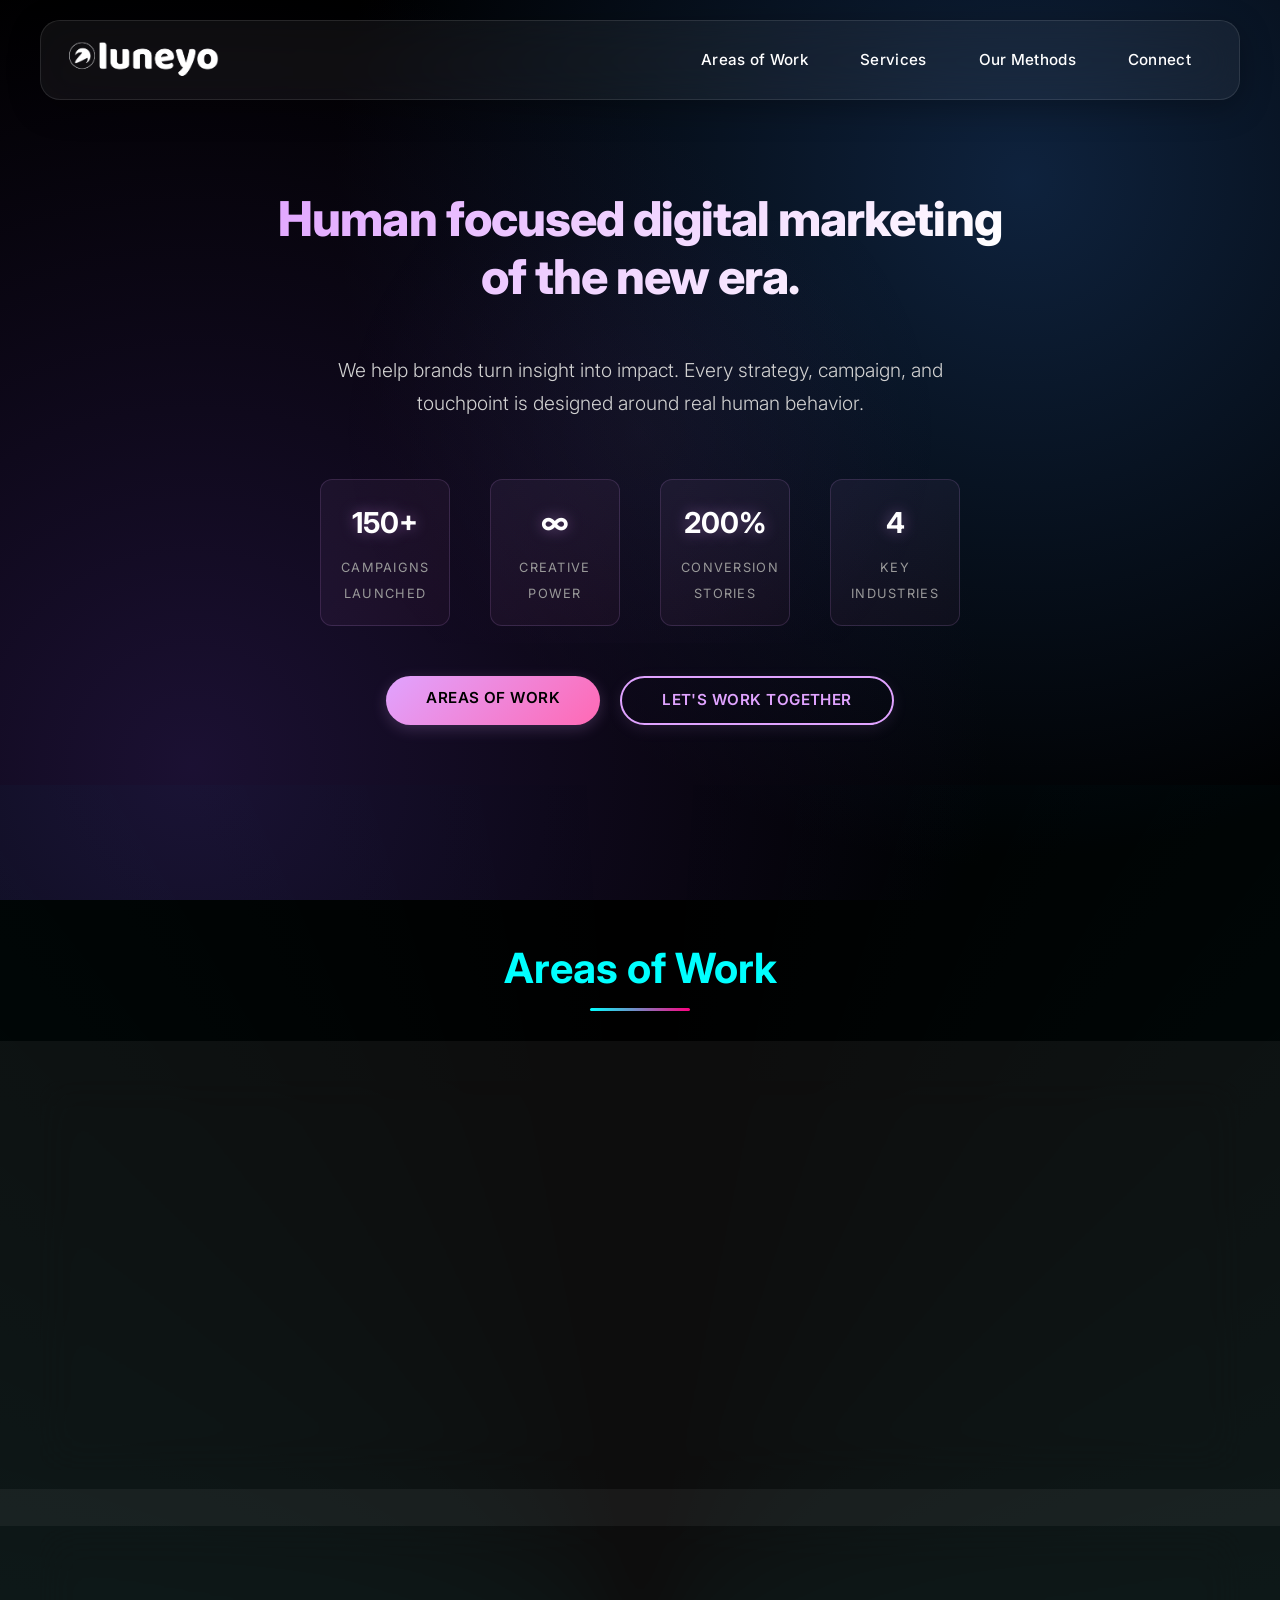
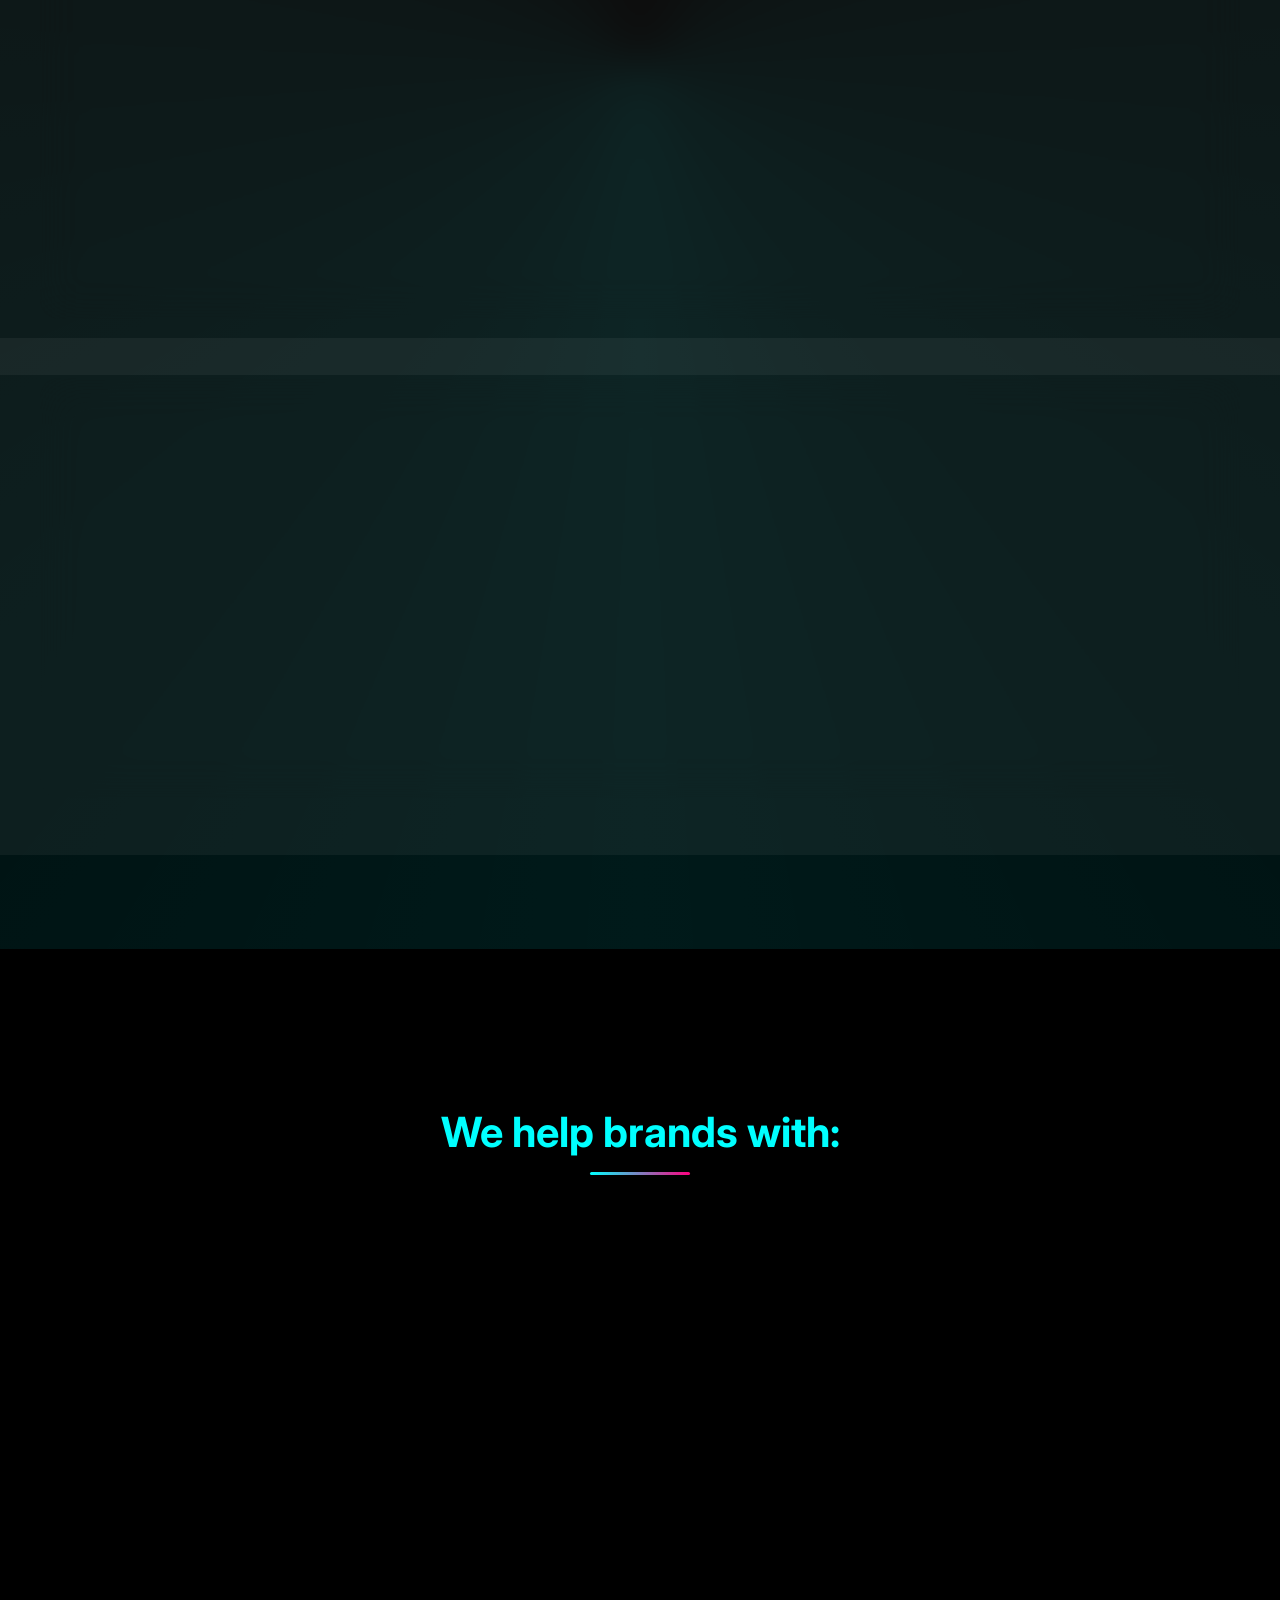
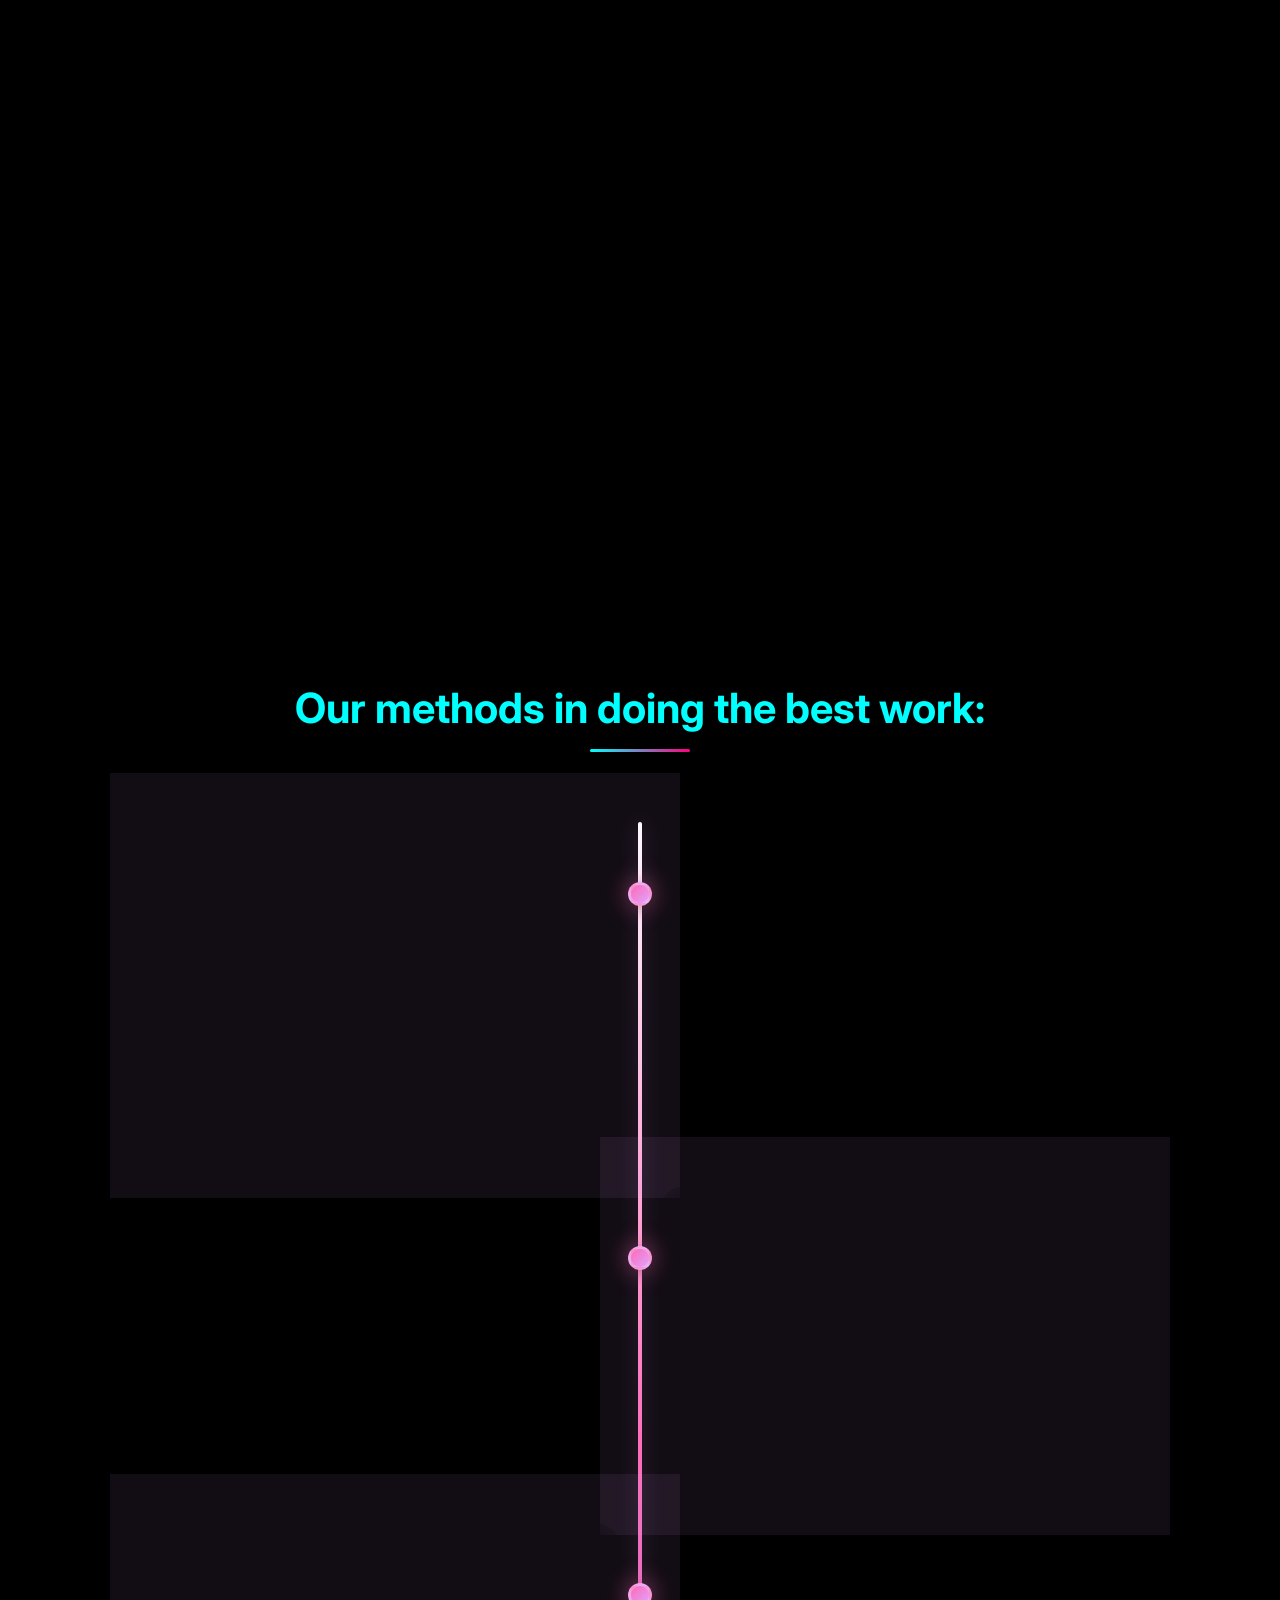
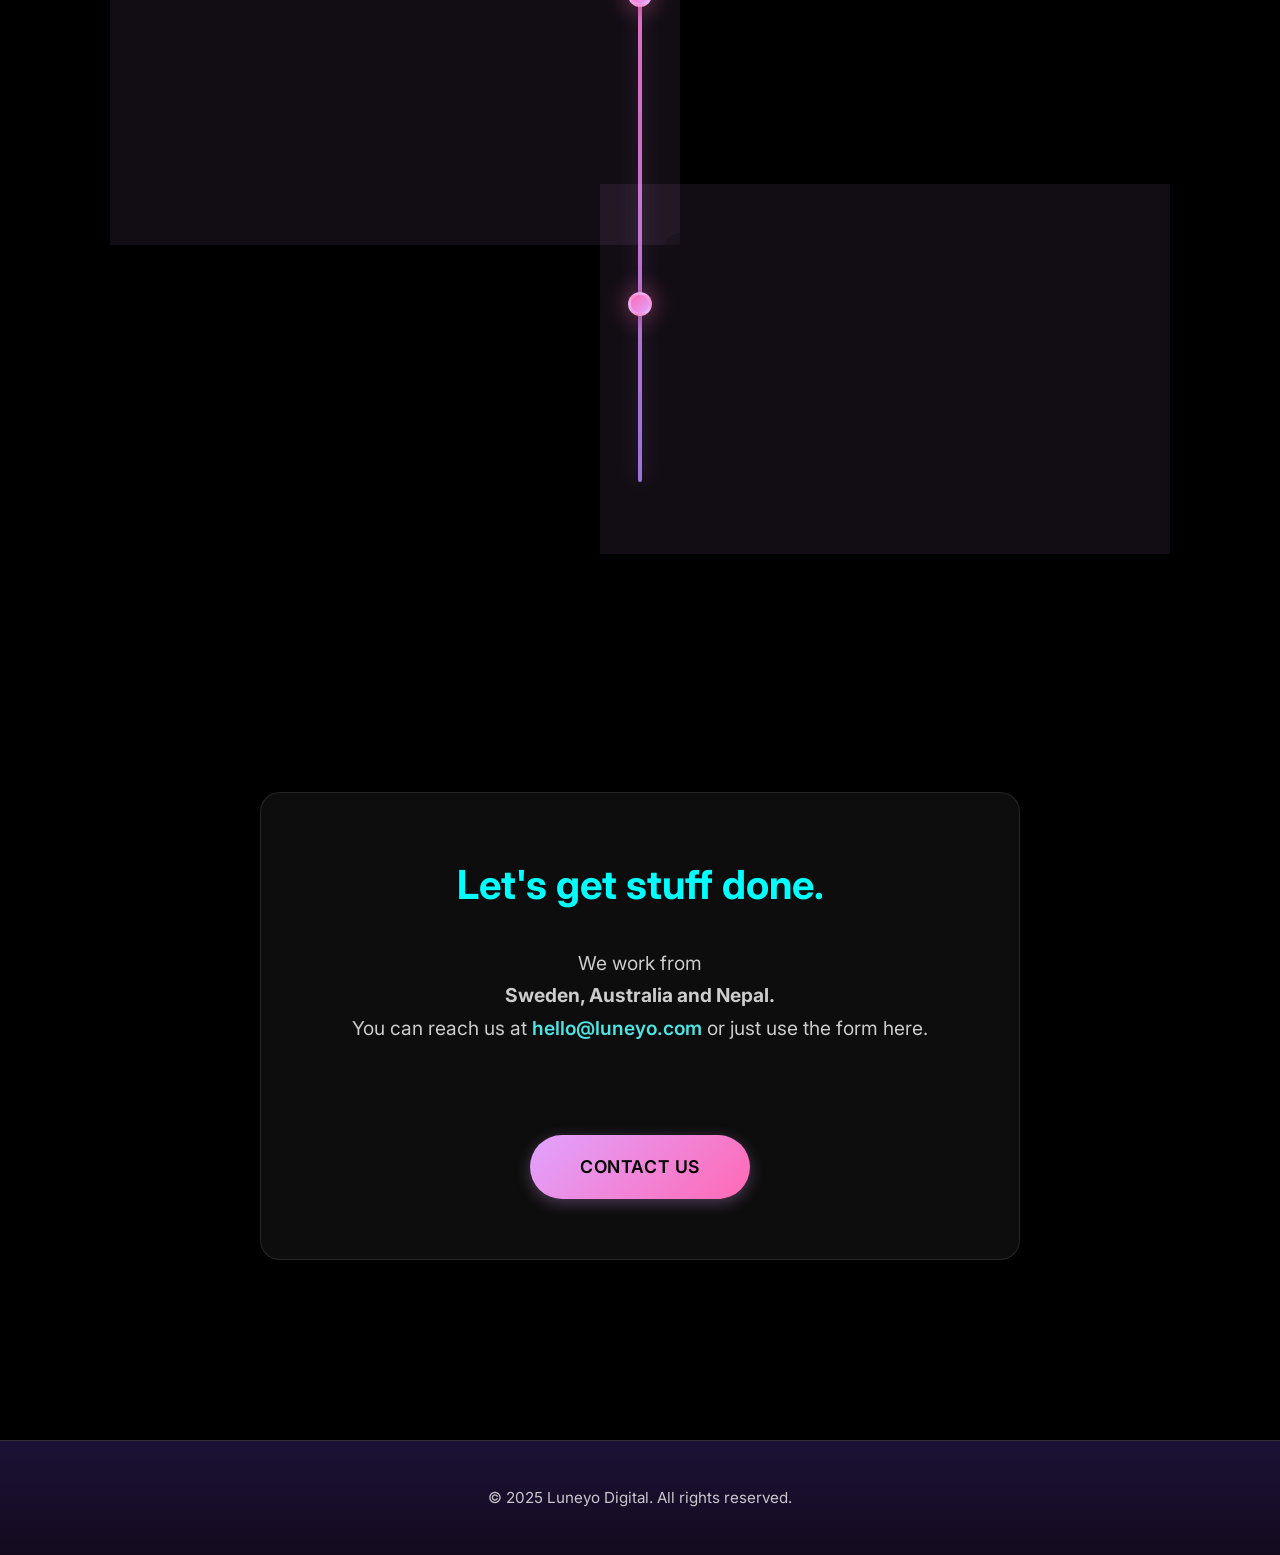
<file: index.html>
<!DOCTYPE html>
<html lang="en">

<head>
    <script src="https://cdn-eu.pagesense.io/js/20113417023/0bddbcc0d3ef45f1918f0676f7767a69.js"></script>
    <script src="https://analytics.ahrefs.com/analytics.js" data-key="dhEPQlq4FCHGQb/REYWMAQ" async></script>
    <meta charset="UTF-8">
    <meta name="viewport" content="width=device-width, initial-scale=1.0">
    <title>Luneyo Digital</title>
    <link rel="icon" type="image/png" href="images/luneyo-logomark.png">
    <link rel="preconnect" href="https://fonts.googleapis.com">
    <link rel="preconnect" href="https://fonts.gstatic.com" crossorigin>
    <link href="https://fonts.googleapis.com/css2?family=Inter:wght@300;400;500;600;700;800&display=swap"
        rel="stylesheet">
    <link href="luneyo-css.css" rel="stylesheet">
    <link href="hubspot-form-styles.css" rel="stylesheet">
    <link href="contact-single-container.css" rel="stylesheet">
    <!--

    <style>
       
    </style>
</head>
<body>
    <!-- Epic Neural Background -->
    <div class="neural-background"></div>


    <!-- Header -->
    <header class="glass">
        <nav>
            <a href="#home" class="logo">
                <img src="images/Luneyowhite-logo.png" alt="Luneyo Logo" class="logo-icon">
            </a>
            <ul class="nav-links">
                <li><a href="#features">Areas of Work</a></li>
                <li><a href="#showcase">Services</a></li>
                <li><a href="#timeline">Our Methods</a></li>
                <li><a href="#contact">Connect</a></li>
            </ul>
            </ul>
            <div class="mobile-menu-toggle">
                <div class="hamburger-line"></div>
                <div class="hamburger-line"></div>
                <div class="hamburger-line"></div>
            </div>
        </nav>
        <div class="mobile-nav">
            <a href="#features">Neural</a>
            <a href="#showcase">Matrix</a>
            <a href="#timeline">Evolution</a>
            <a href="#contact">Connect</a>
            <a href="https://example.com" target="_blank" class="external-link">External</a>
        </div>
    </header>

    <!-- Section 1: Hero -->
    <section class="hero" id="home">
        <div class="hero-content">
            <h1>Human focused digital marketing of the new era.</h1>

            <div class="hero-description">
                <p>
                    We help brands turn insight into impact. Every strategy, campaign, and touchpoint is designed around
                    real human behavior.</p>
            </div>

            <div class="hero-stats">
                <div class="hero-stat">
                    <span class="hero-stat-number">150+</span>
                    <span class="hero-stat-label">Campaigns Launched</span>
                </div>
                <div class="hero-stat">
                    <span class="hero-stat-number">∞</span>
                    <span class="hero-stat-label">Creative Power</span>
                </div>
                <div class="hero-stat">
                    <span class="hero-stat-number">200%</span>
                    <span class="hero-stat-label">Conversion Stories</span>
                </div>
                <div class="hero-stat">
                    <span class="hero-stat-number">4</span>
                    <span class="hero-stat-label">Key Industries</span>
                </div>
            </div>

            <div class="cta-buttons">
                <a href="#features" class="cta-button">Areas of Work</a>
                <a href="https://2fnmp5.share-eu1.hsforms.com/2To0TWRwDQC2SPU68HF0xGQ" target="_blank"
                    class="cta-button secondary">Let's Work Together</a>
            </div>
        </div>
    </section>

    <!-- Section 2: Diagonal Features -->
    <section class="features" id="features">
        <div class="features-container">
            <h2 class="section-title">Areas of Work</h2>
            <div class="diagonal-grid">
                <div class="feature-row">
                    <div class="feature-content glass">
                        <div class="feature-icon">🥽 · ⚡</div>
                        <h3>SaaS / Technology</h3>
                        <p>We help tech companies clarify their value, craft compelling messaging, and turn complex
                            products into experiences users love.</p>
                        <br>
                        ░ Storytelling & Brand Strategy
                        ░ User Centric Brand Positioning
                        ░ Multi-Channel Digital Marketing</p>
                    </div>
                </div>

                <div class="feature-row">
                    <div class="feature-content glass">
                        <div class="feature-icon">🎓 · 🧠</div>
                        <h3>Education</h3>
                        <p>We design strategies that engage learners, amplify educational offerings, and make
                            institutions stand out in a crowded landscape.</p>
                        <br>
                        ░ Admissions & Outreach Campaigns
                        ░ Institutional Branding
                        ░ Learner Engagement Content Creation</p>
                    </div>
                </div>

                <div class="feature-row">
                    <div class="feature-content glass">
                        <div class="feature-icon">❤️ · 🌿</div>
                        <h3>Health & Hospitality</h3>
                        <p>We create human-centered campaigns that build trust, communicate clearly, and inspire
                            healthier choices in the communities you serve.</p>
                        <br>
                        ░ CX Optimization
                        ░ Campaign Design
                        ░ Human-Centered Communication</p>
                    </div>
                </div>
            </div>
        </div>
    </section>

    <!-- Section 3: Hexagonal Showcase -->
    <section class="showcase" id="showcase">
        <h2 class="section-title">We help brands with:</h2>
        <div class="hexagon-container">
            <div class="hexagon">
                <div class="hexagon-inner glass">
                    <div class="hexagon-icon">∞</div>
                    <h4>Digital Ecosystem Design</h4>
                    <p>Bring your purpose all-together.</p>
                </div>
            </div>
            <div class="hexagon">
                <div class="hexagon-inner glass">
                    <div class="hexagon-icon">⊹</div>
                    <h4>Brand Strategy & Positioning</h4>
                    <p>Craft a story and have it convert.</p>
                </div>
            </div>
            <div class="hexagon">
                <div class="hexagon-inner glass">
                    <div class="hexagon-icon">✹</div>
                    <h4>Storytelling & Content Systems</h4>
                    <p>Bring magic into branding.</p>
                </div>
            </div>
            <div class="hexagon">
                <div class="hexagon-inner glass">
                    <div class="hexagon-icon">⟠</div>
                    <h4>Performance Marketing Strategy</h4>
                    <p>When it's go time, it's go time.</p>
                </div>
            </div>
            <div class="hexagon">
                <div class="hexagon-inner glass">
                    <div class="hexagon-icon">◎</div>
                    <h4>Customer Experience Optimization</h4>
                    <p>At the centre of it all.</p>
                </div>
            </div>
            <div class="hexagon">
                <div class="hexagon-inner glass">
                    <div class="hexagon-icon">⟢</div>
                    <h4>Growth Programs</h4>
                    <p>Scalability is the future.</p>
                </div>
            </div>
        </div>
    </section>

    <!-- Section 4: Timeline -->
    <section class="timeline" id="timeline">
        <h2 class="section-title">Our methods in doing the best work:</h2>
        <div class="timeline-container">
            <div class="timeline-line"></div>

            <div class="timeline-item">
                <div class="timeline-content glass">
                    <div class="timeline-year">Listen first</div>

                    <p>Before diving into work, it's important to understand where you are. You know your business
                        better than anyone else. We believe the best first-day at work is when you don't speak at all.
                    </p>
                </div>
                <div class="timeline-dot"></div>
            </div>

            <div class="timeline-item">
                <div class="timeline-content glass">
                    <div class="timeline-year">Think in systems</div>
                    <p>Ideas are easy. What’s hard is making them talk to each other. We zoom out first, connect dots
                        between brand, behavior, and business, before drawing a single line of design or code.</p>
                </div>
                <div class="timeline-dot"></div>
            </div>

            <div class="timeline-item">
                <div class="timeline-content glass">
                    <div class="timeline-year">The quantum leap</div>
                    <p>We choose violent effort. That's where progress happens. Every word, pixel, and automation earns
                        its keep, or it doesn’t make the cut.</p>
                </div>
                <div class="timeline-dot"></div>
            </div>

            <div class="timeline-item">
                <div class="timeline-content glass">
                    <div class="timeline-year">Look back, refine, repeat</div>
                    <p>Great results are never the end. We listen to what the data and people say once the work is
                        thriving, and make it better.</p>
                </div>
                <div class="timeline-dot"></div>
            </div>
        </div>
    </section>

    <!-- Contact -->
    <section class="contact" id="contact">
        <div class="contact-container-single">
            <div class="contact-unified glass">
                <!-- Contact Header Text -->
                <div class="contact-header">
                    <h3>Let's get stuff done.</h3>
                    <p>
                        We work from <br><b>Sweden, Australia and Nepal.</b><br>
                        You can reach us at
                        <b><a href="mailto:hello@luneyo.com"
                                style="color:#4ee5e5;text-decoration:none;font-weight:600;">hello@luneyo.com</a></b>
                        or just use the form here.
                    </p>
                </div>

                <!-- Contact Button -->
                <a href="https://2fnmp5.share-eu1.hsforms.com/2cpzuT6BkThOXVbXQS2EhPw" target="_blank"
                    class="contact-cta-button">Contact Us</a>
            </div>
        </div>
    </section>

    <!-- Footer -->
    <footer class="clean-footer">
        <p>&copy; 2025 Luneyo Digital. All rights reserved.</p>
    </footer>

    <script src="luneyo-scripts.js"></script>


    <!-- Start of HubSpot Embed Code -->
    <script type="text/javascript" id="hs-script-loader" async defer
        src="//js-eu1.hs-scripts.com/147229097.js"></script>
    <!-- End of HubSpot Embed Code -->
    </body>

</html>
</file>
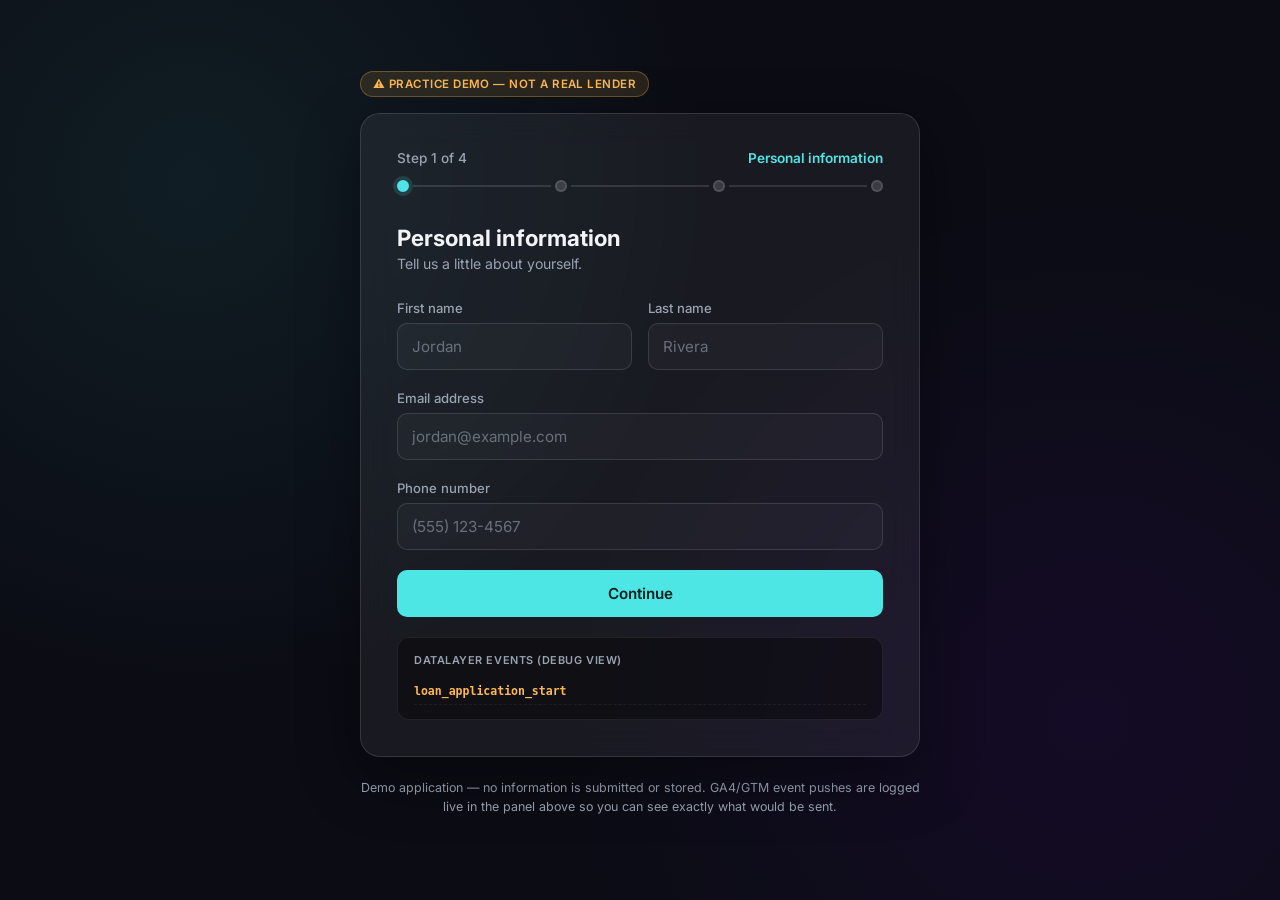
<file: testformforpractice/index.html>
<!DOCTYPE html>
<html lang="en">

<head>
    <meta charset="UTF-8">
    <meta name="viewport" content="width=device-width, initial-scale=1.0">
    <title>Loan Application (Demo) — Luneyo</title>
    <meta name="robots" content="noindex, nofollow">

    <link rel="preconnect" href="https://fonts.googleapis.com">
    <link rel="preconnect" href="https://fonts.gstatic.com" crossorigin>
    <link href="https://fonts.googleapis.com/css2?family=Inter:wght@300;400;500;600;700;800&display=swap"
        rel="stylesheet">

    <!-- GA4 gtag.js — loads Google's tracking library and initializes it with
         our scratch Measurement ID. This is the direct-to-GA4 path; a real
         production site would typically route through GTM instead, but this
         is the fastest way to see a real event land in DebugView. -->
    <script async src="https://www.googletagmanager.com/gtag/js?id=G-V0K3X37CQQ"></script>
    <script>
        window.dataLayer = window.dataLayer || [];
        function gtag() { dataLayer.push(arguments); }
        gtag('js', new Date());
        // debug_mode forces events into GA4's DebugView without needing the
        // Google Analytics Debugger browser extension. Remove this line for
        // any real production implementation — it's practice-only.
        gtag('config', 'G-V0K3X37CQQ', { debug_mode: true });
    </script>

    <style>
        :root {
            --bg: #0b0c14;
            --glass: rgba(255, 255, 255, 0.06);
            --glass-soft: rgba(255, 255, 255, 0.03);
            --border: rgba(255, 255, 255, 0.12);
            --border-soft: rgba(255, 255, 255, 0.08);
            --accent: #4ee5e5;
            --accent-dim: rgba(78, 229, 229, 0.15);
            --text: #f2f4f8;
            --muted: #9aa3b2;
            --error: #ff6b6b;
            --success: #4ee5a0;
        }

        * {
            box-sizing: border-box;
        }

        body {
            margin: 0;
            font-family: 'Inter', sans-serif;
            background: var(--bg);
            background-image:
                radial-gradient(circle at 15% 20%, rgba(78, 229, 229, 0.08), transparent 40%),
                radial-gradient(circle at 85% 80%, rgba(128, 0, 255, 0.08), transparent 40%);
            color: var(--text);
            min-height: 100vh;
            display: flex;
            align-items: center;
            justify-content: center;
            padding: 32px 16px;
        }

        .page {
            width: 100%;
            max-width: 560px;
        }

        .demo-badge {
            display: inline-flex;
            align-items: center;
            gap: 6px;
            font-size: 0.72rem;
            font-weight: 600;
            letter-spacing: 0.04em;
            text-transform: uppercase;
            color: #ffb84e;
            background: rgba(255, 184, 78, 0.12);
            border: 1px solid rgba(255, 184, 78, 0.3);
            padding: 5px 12px;
            border-radius: 20px;
            margin-bottom: 16px;
        }

        .card {
            background: var(--glass);
            border: 1px solid var(--border);
            border-radius: 20px;
            padding: 36px;
            backdrop-filter: blur(16px);
            box-shadow: 0 20px 60px rgba(0, 0, 0, 0.35);
        }

        /* Progress */
        .progress-wrap {
            margin-bottom: 32px;
        }

        .progress-label {
            display: flex;
            justify-content: space-between;
            align-items: baseline;
            margin-bottom: 14px;
        }

        .progress-label span:first-child {
            font-size: 0.85rem;
            color: var(--muted);
            font-weight: 500;
        }

        .progress-label span:last-child {
            font-size: 0.85rem;
            color: var(--accent);
            font-weight: 600;
        }

        .progress-track {
            display: flex;
            align-items: center;
        }

        .progress-dot {
            width: 12px;
            height: 12px;
            border-radius: 50%;
            background: rgba(255, 255, 255, 0.15);
            border: 2px solid var(--border);
            flex-shrink: 0;
            transition: background 0.3s ease, border-color 0.3s ease;
        }

        .progress-dot.active {
            background: var(--accent);
            border-color: var(--accent);
            box-shadow: 0 0 0 4px var(--accent-dim);
        }

        .progress-dot.done {
            background: var(--accent);
            border-color: var(--accent);
        }

        .progress-line {
            flex: 1;
            height: 2px;
            background: var(--border);
            margin: 0 4px;
            position: relative;
        }

        .progress-line-fill {
            position: absolute;
            top: 0;
            left: 0;
            height: 100%;
            background: var(--accent);
            width: 0%;
            transition: width 0.35s ease;
        }

        /* Step header */
        .step-title {
            font-size: 1.4rem;
            font-weight: 700;
            margin: 0 0 4px;
        }

        .step-subtitle {
            color: var(--muted);
            font-size: 0.88rem;
            margin: 0 0 28px;
        }

        /* Fields */
        .field {
            margin-bottom: 20px;
        }

        .field label {
            display: block;
            font-size: 0.82rem;
            font-weight: 500;
            color: var(--muted);
            margin-bottom: 7px;
        }

        .field input,
        .field select {
            width: 100%;
            padding: 13px 14px;
            border-radius: 10px;
            border: 1px solid var(--border);
            background: var(--glass-soft);
            color: var(--text);
            font-family: inherit;
            font-size: 0.95rem;
            transition: border-color 0.15s ease, box-shadow 0.15s ease;
        }

        .field input::placeholder {
            color: rgba(154, 163, 178, 0.6);
        }

        .field input:focus,
        .field select:focus {
            outline: none;
            border-color: var(--accent);
            box-shadow: 0 0 0 3px var(--accent-dim);
        }

        .field.has-error input,
        .field.has-error select {
            border-color: var(--error);
        }

        .field.has-error input:focus,
        .field.has-error select:focus {
            box-shadow: 0 0 0 3px rgba(255, 107, 107, 0.15);
        }

        .error-msg {
            display: none;
            align-items: center;
            gap: 6px;
            color: var(--error);
            font-size: 0.78rem;
            margin-top: 6px;
        }

        .field.has-error .error-msg {
            display: flex;
        }

        .field select {
            appearance: none;
            background-image: url("data:image/svg+xml;utf8,<svg xmlns='http://www.w3.org/2000/svg' width='14' height='14' viewBox='0 0 24 24' fill='none' stroke='%239aa3b2' stroke-width='2'><polyline points='6 9 12 15 18 9'/></svg>");
            background-repeat: no-repeat;
            background-position: right 14px center;
            padding-right: 38px;
        }

        .field select option {
            background: #14151f;
            color: var(--text);
        }

        .row-2 {
            display: grid;
            grid-template-columns: 1fr 1fr;
            gap: 16px;
        }

        @media (max-width: 480px) {
            .row-2 {
                grid-template-columns: 1fr;
            }
        }

        /* Buttons */
        .btn-row {
            display: flex;
            gap: 12px;
            margin-top: 8px;
        }

        button {
            font-family: inherit;
            cursor: pointer;
            border: none;
            border-radius: 10px;
            font-weight: 600;
            font-size: 0.95rem;
            padding: 14px 20px;
        }

        .btn-primary {
            flex: 1;
            background: var(--accent);
            color: #04201f;
            transition: opacity 0.15s ease, transform 0.1s ease;
        }

        .btn-primary:hover {
            opacity: 0.9;
        }

        .btn-primary:active {
            transform: scale(0.99);
        }

        .btn-secondary {
            background: transparent;
            border: 1px solid var(--border);
            color: var(--text);
            transition: background 0.15s ease;
        }

        .btn-secondary:hover {
            background: rgba(255, 255, 255, 0.06);
        }

        /* Steps container */
        .step {
            display: none;
        }

        .step.active {
            display: block;
            animation: fadeIn 0.25s ease;
        }

        @keyframes fadeIn {
            from {
                opacity: 0;
                transform: translateY(6px);
            }

            to {
                opacity: 1;
                transform: translateY(0);
            }
        }

        /* Review */
        .review-section {
            margin-bottom: 22px;
        }

        .review-section-head {
            display: flex;
            justify-content: space-between;
            align-items: center;
            margin-bottom: 10px;
            padding-bottom: 8px;
            border-bottom: 1px solid var(--border-soft);
        }

        .review-section-head h4 {
            margin: 0;
            font-size: 0.85rem;
            text-transform: uppercase;
            letter-spacing: 0.03em;
            color: var(--muted);
        }

        .edit-link {
            background: none;
            border: none;
            color: var(--accent);
            font-size: 0.8rem;
            font-weight: 600;
            padding: 0;
            cursor: pointer;
        }

        .review-row {
            display: flex;
            justify-content: space-between;
            padding: 6px 0;
            font-size: 0.92rem;
        }

        .review-row .k {
            color: var(--muted);
        }

        .review-row .v {
            font-weight: 500;
            text-align: right;
        }

        /* Success */
        #successStep {
            display: none;
            text-align: center;
            padding: 20px 4px;
        }

        .success-icon {
            width: 60px;
            height: 60px;
            border-radius: 50%;
            background: rgba(78, 229, 160, 0.12);
            border: 1px solid rgba(78, 229, 160, 0.35);
            display: flex;
            align-items: center;
            justify-content: center;
            margin: 0 auto 20px;
            font-size: 1.6rem;
            color: var(--success);
        }

        #successStep h2 {
            margin: 0 0 8px;
            font-size: 1.3rem;
        }

        #successStep p {
            color: var(--muted);
            font-size: 0.92rem;
            margin: 0 0 26px;
        }

        .demo-note {
            text-align: center;
            font-size: 0.78rem;
            color: var(--muted);
            margin-top: 22px;
            line-height: 1.5;
        }

        /* Debug console */
        .debug-console {
            margin-top: 20px;
            background: rgba(0,0,0,0.4);
            border: 1px solid var(--border-soft);
            border-radius: 12px;
            padding: 14px 16px;
            max-height: 220px;
            overflow-y: auto;
            font-family: 'SF Mono', 'Consolas', monospace;
            font-size: 0.72rem;
            line-height: 1.6;
        }

        .debug-console .title {
            color: var(--muted);
            text-transform: uppercase;
            letter-spacing: 0.05em;
            font-size: 0.68rem;
            margin-bottom: 8px;
            font-family: 'Inter', sans-serif;
            font-weight: 600;
        }

        .debug-line {
            color: var(--accent);
            white-space: pre-wrap;
            word-break: break-word;
            border-bottom: 1px dashed rgba(255,255,255,0.06);
            padding: 4px 0;
        }

        .debug-line .ev-name {
            color: #ffb84e;
            font-weight: 700;
        }
    </style>
</head>

<body>
    <div class="page">
        <div class="demo-badge">⚠ Practice demo — not a real lender</div>

        <div class="card">
            <!-- Progress indicator -->
            <div class="progress-wrap" id="progressWrap">
                <div class="progress-label">
                    <span id="stepLabel">Step 1 of 4</span>
                    <span id="stepName">Personal information</span>
                </div>
                <div class="progress-track" id="progressTrack">
                    <!-- built by JS -->
                </div>
            </div>

            <form id="loanForm" novalidate>
                <!-- STEP 1 -->
                <div class="step active" data-step="1">
                    <h2 class="step-title">Personal information</h2>
                    <p class="step-subtitle">Tell us a little about yourself.</p>

                    <div class="row-2">
                        <div class="field" data-field="firstName">
                            <label for="firstName">First name</label>
                            <input type="text" id="firstName" name="firstName" placeholder="Jordan" autocomplete="given-name">
                            <div class="error-msg">⚠ Please enter your first name.</div>
                        </div>
                        <div class="field" data-field="lastName">
                            <label for="lastName">Last name</label>
                            <input type="text" id="lastName" name="lastName" placeholder="Rivera" autocomplete="family-name">
                            <div class="error-msg">⚠ Please enter your last name.</div>
                        </div>
                    </div>

                    <div class="field" data-field="email">
                        <label for="email">Email address</label>
                        <input type="email" id="email" name="email" placeholder="jordan@example.com" autocomplete="email">
                        <div class="error-msg">⚠ Please enter a valid email address.</div>
                    </div>

                    <div class="field" data-field="phone">
                        <label for="phone">Phone number</label>
                        <input type="tel" id="phone" name="phone" placeholder="(555) 123-4567" autocomplete="tel">
                        <div class="error-msg">⚠ Please enter a valid phone number.</div>
                    </div>

                    <div class="btn-row">
                        <button type="button" class="btn-primary" data-next>Continue</button>
                    </div>
                </div>

                <!-- STEP 2 -->
                <div class="step" data-step="2">
                    <h2 class="step-title">Employment &amp; income</h2>
                    <p class="step-subtitle">Help us understand your current situation.</p>

                    <div class="field" data-field="employmentStatus">
                        <label for="employmentStatus">Employment status</label>
                        <select id="employmentStatus" name="employmentStatus">
                            <option value="">Select one…</option>
                            <option value="employed">Employed</option>
                            <option value="self-employed">Self-employed</option>
                            <option value="student">Student</option>
                            <option value="unemployed">Unemployed</option>
                        </select>
                        <div class="error-msg">⚠ Please select your employment status.</div>
                    </div>

                    <div class="field" data-field="employerName">
                        <label for="employerName">Employer name</label>
                        <input type="text" id="employerName" name="employerName" placeholder="e.g. Acme Inc., Self, N/A">
                        <div class="error-msg">⚠ Please enter an employer name.</div>
                    </div>

                    <div class="field" data-field="monthlyIncome">
                        <label for="monthlyIncome">Monthly income (USD)</label>
                        <input type="text" inputmode="numeric" id="monthlyIncome" name="monthlyIncome" placeholder="e.g. 4500">
                        <div class="error-msg">⚠ Please enter a valid monthly income (numbers only).</div>
                    </div>

                    <div class="btn-row">
                        <button type="button" class="btn-secondary" data-back>Back</button>
                        <button type="button" class="btn-primary" data-next>Continue</button>
                    </div>
                </div>

                <!-- STEP 3 -->
                <div class="step" data-step="3">
                    <h2 class="step-title">Loan details</h2>
                    <p class="step-subtitle">What are you looking to borrow?</p>

                    <div class="field" data-field="loanAmount">
                        <label for="loanAmount">Desired loan amount (USD)</label>
                        <input type="text" inputmode="numeric" id="loanAmount" name="loanAmount" placeholder="e.g. 10000">
                        <div class="error-msg">⚠ Please enter a valid loan amount (numbers only).</div>
                    </div>

                    <div class="field" data-field="loanPurpose">
                        <label for="loanPurpose">Loan purpose</label>
                        <select id="loanPurpose" name="loanPurpose">
                            <option value="">Select one…</option>
                            <option value="home-improvement">Home improvement</option>
                            <option value="car">Car</option>
                            <option value="education">Education</option>
                            <option value="debt-consolidation">Debt consolidation</option>
                            <option value="other">Other</option>
                        </select>
                        <div class="error-msg">⚠ Please select a loan purpose.</div>
                    </div>

                    <div class="btn-row">
                        <button type="button" class="btn-secondary" data-back>Back</button>
                        <button type="button" class="btn-primary" data-next>Continue</button>
                    </div>
                </div>

                <!-- STEP 4 -->
                <div class="step" data-step="4">
                    <h2 class="step-title">Review your application</h2>
                    <p class="step-subtitle">Please confirm everything looks correct before submitting.</p>

                    <div class="review-section">
                        <div class="review-section-head">
                            <h4>Personal information</h4>
                            <button type="button" class="edit-link" data-goto="1">Edit</button>
                        </div>
                        <div class="review-row"><span class="k">Name</span><span class="v" id="rvName">—</span></div>
                        <div class="review-row"><span class="k">Email</span><span class="v" id="rvEmail">—</span></div>
                        <div class="review-row"><span class="k">Phone</span><span class="v" id="rvPhone">—</span></div>
                    </div>

                    <div class="review-section">
                        <div class="review-section-head">
                            <h4>Employment &amp; income</h4>
                            <button type="button" class="edit-link" data-goto="2">Edit</button>
                        </div>
                        <div class="review-row"><span class="k">Status</span><span class="v" id="rvEmploymentStatus">—</span></div>
                        <div class="review-row"><span class="k">Employer</span><span class="v" id="rvEmployerName">—</span></div>
                        <div class="review-row"><span class="k">Monthly income</span><span class="v" id="rvMonthlyIncome">—</span></div>
                    </div>

                    <div class="review-section">
                        <div class="review-section-head">
                            <h4>Loan details</h4>
                            <button type="button" class="edit-link" data-goto="3">Edit</button>
                        </div>
                        <div class="review-row"><span class="k">Amount</span><span class="v" id="rvLoanAmount">—</span></div>
                        <div class="review-row"><span class="k">Purpose</span><span class="v" id="rvLoanPurpose">—</span></div>
                    </div>

                    <div class="btn-row">
                        <button type="button" class="btn-secondary" data-back>Back</button>
                        <button type="submit" class="btn-primary">Submit application</button>
                    </div>
                </div>
            </form>

            <!-- SUCCESS -->
            <div id="successStep">
                <div class="success-icon">✓</div>
                <h2>Application submitted</h2>
                <p>Thank you. Your application has been received.</p>
                <button type="button" class="btn-primary" id="restartBtn" style="width:100%;">Start new application</button>
            </div>

            <!-- DEBUG: dataLayer event console (remove for real client use) -->
            <div class="debug-console" id="debugConsole">
                <div class="title">dataLayer events (debug view)</div>
                <div id="debugLines"></div>
            </div>
        </div>

        <p class="demo-note">Demo application — no information is submitted or stored. GA4/GTM event pushes are logged live in the panel above so you can see exactly what would be sent.</p>
    </div>

    <script>
        // ---- dataLayer setup ----
        window.dataLayer = window.dataLayer || [];

        function pushEvent(eventName, params) {
            const payload = Object.assign({ event: eventName }, params || {});
            window.dataLayer.push(payload);
            logDebug(eventName, params || {});

            // Send the same event straight to GA4. In a real production setup
            // this step would normally be GTM's job (reading the dataLayer push
            // above and forwarding it) — sending directly via gtag() here is a
            // shortcut so events show up in DebugView without a GTM container.
            if (typeof gtag === 'function') {
                gtag('event', eventName, params || {});
            }
        }

        function logDebug(eventName, params) {
            const container = document.getElementById('debugLines');
            if (!container) return;
            const line = document.createElement('div');
            line.className = 'debug-line';
            const paramStr = Object.keys(params).length
                ? ' ' + JSON.stringify(params)
                : '';
            line.innerHTML = `<span class="ev-name">${eventName}</span>${paramStr}`;
            container.appendChild(line);
            const consoleEl = document.getElementById('debugConsole');
            consoleEl.scrollTop = consoleEl.scrollHeight;
        }

        (function () {
            const totalSteps = 4;
            let currentStep = 1;

            const stepNames = {
                1: 'Personal information',
                2: 'Employment & income',
                3: 'Loan details',
                4: 'Review & submit'
            };

            // Matches our funnel's application_step_name convention
            const stepSlugs = {
                1: 'personal_information',
                2: 'employment_income',
                3: 'loan_details',
                4: 'review'
            };

            // Tracks whether "loan_step_reached" has already fired for a given step
            // this session — first interaction only, not every field focus.
            const reachedFired = {};

            const form = document.getElementById('loanForm');
            const steps = Array.from(document.querySelectorAll('.step'));
            const successStep = document.getElementById('successStep');
            const stepLabel = document.getElementById('stepLabel');
            const stepName = document.getElementById('stepName');
            const progressTrack = document.getElementById('progressTrack');
            const progressWrap = document.getElementById('progressWrap');

            // ---- Build progress indicator (dots + connecting lines) ----
            function buildProgress() {
                progressTrack.innerHTML = '';
                for (let i = 1; i <= totalSteps; i++) {
                    const dot = document.createElement('div');
                    dot.className = 'progress-dot';
                    dot.dataset.dot = i;
                    progressTrack.appendChild(dot);

                    if (i < totalSteps) {
                        const line = document.createElement('div');
                        line.className = 'progress-line';
                        const fill = document.createElement('div');
                        fill.className = 'progress-line-fill';
                        line.appendChild(fill);
                        line.dataset.line = i;
                        progressTrack.appendChild(line);
                    }
                }
            }

            function updateProgress() {
                stepLabel.textContent = `Step ${currentStep} of ${totalSteps}`;
                stepName.textContent = stepNames[currentStep];

                const dots = progressTrack.querySelectorAll('.progress-dot');
                const lines = progressTrack.querySelectorAll('.progress-line-fill');

                dots.forEach((dot) => {
                    const n = Number(dot.dataset.dot);
                    dot.classList.remove('active', 'done');
                    if (n < currentStep) dot.classList.add('done');
                    else if (n === currentStep) dot.classList.add('active');
                });

                lines.forEach((fill) => {
                    const n = Number(fill.parentElement.dataset.line);
                    fill.style.width = n < currentStep ? '100%' : '0%';
                });
            }

            // ---- Validation ----
            const validators = {
                firstName: (v) => v.trim().length > 0,
                lastName: (v) => v.trim().length > 0,
                email: (v) => /^[^\s@]+@[^\s@]+\.[^\s@]+$/.test(v.trim()),
                phone: (v) => /^[\d\s().+-]{7,20}$/.test(v.trim()) && v.replace(/\D/g, '').length >= 7,
                employmentStatus: (v) => v.trim().length > 0,
                employerName: (v) => v.trim().length > 0,
                monthlyIncome: (v) => /^[0-9]+(\.[0-9]{1,2})?$/.test(v.trim().replace(/,/g, '')),
                loanAmount: (v) => /^[0-9]+(\.[0-9]{1,2})?$/.test(v.trim().replace(/,/g, '')),
                loanPurpose: (v) => v.trim().length > 0
            };

            const fieldsByStep = {
                1: ['firstName', 'lastName', 'email', 'phone'],
                2: ['employmentStatus', 'employerName', 'monthlyIncome'],
                3: ['loanAmount', 'loanPurpose']
            };

            // Maps a field id back to which step it belongs to, so a single
            // shared focus/input listener knows which step "reached" to fire for.
            const stepByField = {};
            Object.keys(fieldsByStep).forEach((stepNum) => {
                fieldsByStep[stepNum].forEach((fieldName) => {
                    stepByField[fieldName] = Number(stepNum);
                });
            });

            function clearError(name) {
                const wrap = form.querySelector(`[data-field="${name}"]`);
                if (wrap) wrap.classList.remove('has-error');
            }

            function setError(name) {
                const wrap = form.querySelector(`[data-field="${name}"]`);
                if (wrap) wrap.classList.add('has-error');

                // EVENT: loan_field_error
                const stepNum = stepByField[name];
                pushEvent('loan_field_error', {
                    application_step: stepNum,
                    application_step_name: stepSlugs[stepNum],
                    field_name: name,
                    error_type: 'validation_error'
                });
            }

            function validateStep(stepNum) {
                const names = fieldsByStep[stepNum];
                if (!names) return true;

                let valid = true;
                let firstInvalid = null;

                names.forEach((name) => {
                    const el = document.getElementById(name);
                    const ok = validators[name](el.value || '');
                    if (!ok) {
                        setError(name);
                        valid = false;
                        if (!firstInvalid) firstInvalid = el;
                    } else {
                        clearError(name);
                    }
                });

                if (firstInvalid) {
                    firstInvalid.focus();
                }

                return valid;
            }

            // Clear error as user types/selects, and fire "reached" on first
            // genuine interaction with a field (once per step per session).
            Object.keys(validators).forEach((name) => {
                const el = document.getElementById(name);
                if (!el) return;

                el.addEventListener('focus', () => {
                    const stepNum = stepByField[name];
                    if (!reachedFired[stepNum]) {
                        reachedFired[stepNum] = true;
                        // EVENT: loan_step_reached
                        pushEvent('loan_step_reached', {
                            application_step: stepNum,
                            application_step_name: stepSlugs[stepNum]
                        });
                    }
                });

                el.addEventListener('input', () => clearError(name));
                el.addEventListener('change', () => clearError(name));
            });

            // ---- Navigation ----
            function goToStep(n) {
                const previousStep = currentStep;
                currentStep = n;
                steps.forEach((s) => {
                    s.classList.toggle('active', Number(s.dataset.step) === n);
                });
                progressWrap.style.display = 'block';
                updateProgress();
                if (n === 4) {
                    populateReview();
                    // Step 4 (Review) has no interactive form fields, so it never
                    // fires "reached" through the focus listener above. It's a
                    // confirmation gate, not a data-entry step — fire "reached"
                    // directly on arrival instead.
                    if (!reachedFired[4]) {
                        reachedFired[4] = true;
                        pushEvent('loan_step_reached', {
                            application_step: 4,
                            application_step_name: stepSlugs[4]
                        });
                    }
                }
                document.querySelector('.card').scrollTop = 0;
                window.scrollTo({ top: 0, behavior: 'smooth' });
            }

            form.querySelectorAll('[data-next]').forEach((btn) => {
                btn.addEventListener('click', () => {
                    const stepNum = currentStep;
                    if (validateStep(stepNum)) {
                        // EVENT: loan_step_complete
                        pushEvent('loan_step_complete', {
                            application_step: stepNum,
                            application_step_name: stepSlugs[stepNum]
                        });
                        goToStep(stepNum + 1);
                    }
                });
            });

            form.querySelectorAll('[data-back]').forEach((btn) => {
                btn.addEventListener('click', () => {
                    const fromStep = currentStep;
                    const toStep = currentStep - 1;

                    // EVENT: loan_back_navigation
                    pushEvent('loan_back_navigation', {
                        from_step: fromStep,
                        to_step: toStep
                    });

                    goToStep(toStep);
                });
            });

            form.querySelectorAll('[data-goto]').forEach((btn) => {
                btn.addEventListener('click', () => {
                    const targetStep = Number(btn.dataset.goto);

                    // EVENT: loan_edit_from_review
                    pushEvent('loan_edit_from_review', {
                        section_edited: stepSlugs[targetStep]
                    });

                    goToStep(targetStep);
                });
            });

            // Pressing Enter in any field should advance/submit the *current*
            // step through the same validation path as clicking the button —
            // never let the browser silently native-submit the form early.
            form.addEventListener('keydown', (e) => {
                if (e.key !== 'Enter') return;
                if (e.target.tagName === 'TEXTAREA') return; // allow newlines if any textarea is added later

                e.preventDefault();

                if (currentStep < totalSteps) {
                    const stepNum = currentStep;
                    if (validateStep(stepNum)) {
                        pushEvent('loan_step_complete', {
                            application_step: stepNum,
                            application_step_name: stepSlugs[stepNum]
                        });
                        goToStep(stepNum + 1);
                    }
                } else {
                    form.requestSubmit();
                }
            });

            // ---- Review population ----
            const purposeLabels = {
                'home-improvement': 'Home improvement',
                'car': 'Car',
                'education': 'Education',
                'debt-consolidation': 'Debt consolidation',
                'other': 'Other'
            };

            const statusLabels = {
                'employed': 'Employed',
                'self-employed': 'Self-employed',
                'student': 'Student',
                'unemployed': 'Unemployed'
            };

            function val(id) {
                const el = document.getElementById(id);
                return el ? el.value.trim() : '';
            }

            function formatMoney(v) {
                const n = Number(v.replace(/,/g, ''));
                if (isNaN(n)) return v;
                return '$' + n.toLocaleString('en-US');
            }

            function populateReview() {
                document.getElementById('rvName').textContent = `${val('firstName')} ${val('lastName')}`.trim() || '—';
                document.getElementById('rvEmail').textContent = val('email') || '—';
                document.getElementById('rvPhone').textContent = val('phone') || '—';

                document.getElementById('rvEmploymentStatus').textContent = statusLabels[val('employmentStatus')] || '—';
                document.getElementById('rvEmployerName').textContent = val('employerName') || '—';
                document.getElementById('rvMonthlyIncome').textContent = val('monthlyIncome') ? formatMoney(val('monthlyIncome')) + '/mo' : '—';

                document.getElementById('rvLoanAmount').textContent = val('loanAmount') ? formatMoney(val('loanAmount')) : '—';
                document.getElementById('rvLoanPurpose').textContent = purposeLabels[val('loanPurpose')] || '—';
            }

            // ---- Submit ----
            form.addEventListener('submit', (e) => {
                e.preventDefault();

                // EVENT: loan_application_submit
                pushEvent('loan_application_submit', {});

                // No backend/processing gap in this demo (no credit check, no
                // BankID step) — submit and complete fire together. In the real
                // client flow, only push "complete" once the backend actually
                // confirms success (see discovery question #6).
                pushEvent('loan_application_complete', {});

                // No backend, no storage — purely a UI demo.
                form.style.display = 'none';
                progressWrap.style.display = 'none';
                successStep.style.display = 'block';
            });

            // ---- Restart ----
            document.getElementById('restartBtn').addEventListener('click', () => {
                form.reset();
                Object.keys(validators).forEach(clearError);
                successStep.style.display = 'none';
                form.style.display = 'block';
                progressWrap.style.display = 'block';

                // Reset "reached" tracking so a fresh session/application
                // fires reached events again from scratch.
                Object.keys(reachedFired).forEach((k) => delete reachedFired[k]);

                goToStep(1);

                // EVENT: loan_application_start
                pushEvent('loan_application_start', {});
            });

            // ---- Init ----
            buildProgress();
            updateProgress();

            // EVENT: loan_application_start
            // Fired once on initial page load, per our plan: this is a
            // lightweight context event, not part of the main funnel itself.
            pushEvent('loan_application_start', {});
        })();
    </script>
</body>

</html>
</file>
<file: luneyo-css.css>
@charset "utf-8";
/* CSS Document */
 * {
     margin: 0;
     padding: 0;
     box-sizing: border-box;
}
 body {
     font-family: 'Inter', 'Segoe UI', -apple-system, BlinkMacSystemFont, system-ui, sans-serif;
     background: #000;
     color: #e0a3ff;
     overflow-x: hidden;
     min-height: 100vh;
     font-weight: 400;
     line-height: 1.6;
     -webkit-font-smoothing: antialiased;
     -moz-osx-font-smoothing: grayscale;
}
/* Enhanced background colors - Purple/Pink/Green palette */
 .neural-background {
     position: fixed;
     top: 0;
     left: 0;
     width: 100%;
     height: 100%;
     z-index: -2;
     background: radial-gradient(circle at 15% 85%, rgba(30, 18, 56, 0.9) 0%, transparent 60%),
            radial-gradient(circle at 80% 20%, rgba(16, 38, 68, 0.9) 0%, transparent 55%),
            linear-gradient(135deg, #000000 0%, #000000 40%, #000000 100%);

     animation: backgroundPulse 14s ease-in-out infinite;
}
 @keyframes backgroundPulse {
     0%, 100% {
         filter: brightness(0.9) saturate(1.4) hue-rotate(0deg);
    }
     33% {
         filter: brightness(1.1) saturate(1.7) hue-rotate(15deg);
    }
     66% {
         filter: brightness(1.0) saturate(1.5) hue-rotate(-10deg);
    }
}
/* Floating geometric shapes */
 .geometric-shapes {
     position: fixed;
     top: 0;
     left: 0;
     width: 100%;
     height: 100%;
     z-index: -1;
     overflow: hidden;
}
 .shape {
     position: absolute;
     border: 1px solid rgba(0, 255, 255, 0.3);
     animation: floatShape 20s linear infinite;
}
 .shape:nth-child(1) {
     width: 100px;
     height: 100px;
     left: 10%;
     animation-delay: 0s;
     border-color: rgba(255, 105, 180, 0.4);
}
 .shape:nth-child(2) {
     width: 60px;
     height: 60px;
     left: 70%;
     animation-delay: -5s;
     border-radius: 50%;
     border-color: rgba(147, 112, 219, 0.4);
}
 .shape:nth-child(3) {
     width: 80px;
     height: 80px;
     left: 30%;
     animation-delay: -10s;
     transform: rotate(45deg);
     border-color: rgba(224, 163, 255, 0.4);
}
 .shape:nth-child(4) {
     width: 120px;
     height: 120px;
     left: 50%;
     animation-delay: -15s;
     clip-path: polygon(50% 0%, 0% 100%, 100% 100%);
     background: linear-gradient(45deg, rgba(255, 105, 180, 0.1), transparent);
}
 @keyframes floatShape {
     from {
         transform: translateY(100vh) rotate(0deg);
         opacity: 0;
    }
     10%, 90% {
         opacity: 1;
    }
     to {
         transform: translateY(-100px) rotate(360deg);
         opacity: 0;
    }
}
/* Neural network lines */
 .neural-lines {
     position: fixed;
     top: 0;
     left: 0;
     width: 100%;
     height: 100%;
     z-index: -1;
}
 .neural-line {
     position: absolute;
     background: linear-gradient(90deg, transparent, #00ffff, transparent);
     height: 1px;
     animation: neuralPulse 3s ease-in-out infinite;
}
 .neural-line:nth-child(1) {
     top: 20%;
     left: 0;
     width: 100%;
     background: linear-gradient(90deg, transparent, #e0a3ff, transparent);
     animation-delay: 0s;
}
 .neural-line:nth-child(2) {
     top: 60%;
     left: 0;
     width: 100%;
     background: linear-gradient(90deg, transparent, #ff69b4, transparent);
     animation-delay: -1s;
}
 .neural-line:nth-child(3) {
     top: 40%;
     left: 0;
     width: 100%;
     background: linear-gradient(90deg, transparent, #9370db, transparent);
     animation-delay: -2s;
}
 @keyframes neuralPulse {
     0%, 100% {
         opacity: 0.2;
         transform: scaleX(0.5);
    }
     50% {
         opacity: 1;
         transform: scaleX(1);
    }
}
/* Glassmorphism styles */
 .glass {
     background: rgba(255, 255, 255, 0.05);
     backdrop-filter: blur(20px);
     border: 1px solid rgba(255, 255, 255, 0.1);
     border-radius: 20px;
     box-shadow: 0 8px 32px rgba(0, 0, 0, 0.3);
}
 .glass-strong {
     background: rgba(255, 255, 255, 0.1);
     backdrop-filter: blur(25px);
     border: 1px solid rgba(255, 255, 255, 0.2);
     border-radius: 25px;
     box-shadow: 0 12px 40px rgba(0, 0, 0, 0.4);
}
/* Enhanced Header */
 header {
     position: fixed;
     top: 20px;
     left: 50%;
     transform: translateX(-50%);
     z-index: 100;
     width: 96%;
     max-width: 1200px;
     padding: 10px 28px;
     transition: all 0.4s cubic-bezier(0.4, 0, 0.2, 1);
     background: rgba(224, 163, 255, 0.08);
     backdrop-filter: blur(25px);
     border: 1px solid rgba(224, 163, 255, 0.15);
     border-radius: 25px;
     box-shadow: 0 8px 32px rgba(0, 0, 0, 0.3), inset 0 1px 0 rgba(255, 255, 255, 0.1);
}
 header.scrolled {
     background: rgba(224, 163, 255, 0.12);
     backdrop-filter: blur(30px);
     border-color: rgba(224, 163, 255, 0.2);
     box-shadow: 0 12px 40px rgba(0, 0, 0, 0.4), inset 0 1px 0 rgba(255, 255, 255, 0.15), 0 0 0 1px rgba(224, 163, 255, 0.1);
}
 nav {
     display: flex;
     justify-content: space-between;
     align-items: center;
}
 .logo {
     display: flex;
     align-items: center;
     gap: 12px;
     font-size: 28px;
     font-weight: bold;
     background: linear-gradient(45deg, #e0a3ff, #ff69b4);
     -webkit-background-clip: text;
     background-clip: text;
     -webkit-text-fill-color: transparent;
     text-decoration: none;
     animation: logoGlow 3s ease-in-out infinite;
     transition: all 0.3s ease;
}
 .logo:hover {
     transform: scale(1.05);
}
 .logo-icon {
     width: 150px;
     height: auto;
     margin-top: 6px;
}
 @keyframes logoGlow {
     0%, 100% {
         filter: drop-shadow(0 0 10px #e0a3ff);
    }
     50% {
         filter: drop-shadow(0 0 20px #ff69b4);
    }
}
 .nav-links {
     display: flex;
     list-style: none;
     gap: 12px;
}
 .nav-links a {
     color: #ffffff;
     text-decoration: none;
     transition: all 0.4s cubic-bezier(0.4, 0, 0.2, 1);
     position: relative;
     padding: 12px 20px;
     border-radius: 15px;
     font-size: 0.95rem;
     font-weight: 500;
     letter-spacing: 0.02em;
}
 .nav-links a.active {
     color: #e0a3ff;
     background: linear-gradient(135deg, rgba(224, 163, 255, 0.15), rgba(255, 105, 180, 0.1));
     box-shadow: 0 0 20px rgba(224, 163, 255, 0.4), inset 0 1px 0 rgba(255, 255, 255, 0.2), 0 4px 15px rgba(224, 163, 255, 0.2);
     border: 1px solid rgba(224, 163, 255, 0.3);
     text-shadow: 0 0 10px rgba(224, 163, 255, 0.8);
     transform: translateY(-1px);
}
 .nav-links a.active::after {
     content: '';
     position: absolute;
     top: -2px;
     left: -2px;
     right: -2px;
     bottom: -2px;
     background: linear-gradient(45deg, #e0a3ff, #ff69b4, #9370db, #e0a3ff);
     background-size: 400% 400%;
     border-radius: 17px;
     z-index: -2;
     animation: borderGlow 3s ease infinite;
}
.nav-links a.external-link::after {
    content: " ↗";
    font-size: 0.8em;
    vertical-align: super;
}
 @keyframes borderGlow {
     0% {
         background-position: 0% 50%;
    }
     50% {
         background-position: 100% 50%;
    }
     100% {
         background-position: 0% 50%;
    }
}
/* Mobile Menu */
 .mobile-menu-toggle {
     display: none;
     flex-direction: column;
     cursor: pointer;
     padding: 8px;
     border-radius: 8px;
     background: rgba(255, 255, 255, 0.05);
     border: 1px solid rgba(255, 255, 255, 0.1);
     transition: all 0.3s ease;
}
 .mobile-menu-toggle:hover {
     background: rgba(224, 163, 255, 0.1);
     box-shadow: 0 0 15px rgba(224, 163, 255, 0.3);
}
/* Mobile menu active state */
.mobile-nav a.active {
    background: linear-gradient(135deg, rgba(224, 163, 255, 0.2), rgba(255, 105, 180, 0.15));
    color: #e0a3ff;
    border: 1px solid rgba(224, 163, 255, 0.4);
    box-shadow: 
        0 0 25px rgba(224, 163, 255, 0.3),
        inset 0 1px 0 rgba(255, 255, 255, 0.1);
    transform: translateY(-2px);
    text-shadow: 0 0 10px rgba(224, 163, 255, 0.6);
}
 .hamburger-line {
     width: 25px;
     height: 3px;
     background: linear-gradient(45deg, #e0a3ff, #ff69b4);
     margin: 3px 0;
     border-radius: 2px;
     transition: all 0.3s ease;
}
 .mobile-menu-toggle.active .hamburger-line:nth-child(1) {
     transform: rotate(45deg) translate(9px, 9px);
}
 .mobile-menu-toggle.active .hamburger-line:nth-child(2) {
     opacity: 0;
}
 .mobile-menu-toggle.active .hamburger-line:nth-child(3) {
     transform: rotate(-45deg) translate(7px, -6px);
}
 .mobile-nav {
     position: fixed;
     top: 90px;
     left: 50%;
     transform: translateX(-50%);
     width: 90%;
     max-width: 400px;
     background: rgba(0, 0, 0, 0.95);
     backdrop-filter: blur(25px);
     border: 1px solid rgba(255, 255, 255, 0.2);
     border-radius: 20px;
     padding: 30px;
     display: none;
     flex-direction: column;
     gap: 20px;
     box-shadow: 0 20px 60px rgba(0, 0, 0, 0.8);
}
 .mobile-nav.active {
     display: flex;
     animation: slideDown 0.3s ease-out;
}
 @keyframes slideDown {
     from {
         opacity: 0;
         transform: translateX(-50%) translateY(-20px);
    }
     to {
         opacity: 1;
         transform: translateX(-50%) translateY(0);
    }
}
 .mobile-nav a {
     color: #ffffff;
     text-decoration: none;
     padding: 15px 20px;
     border-radius: 12px;
     background: rgba(255, 255, 255, 0.05);
     border: 1px solid rgba(255, 255, 255, 0.1);
     text-align: center;
     font-size: 1.1rem;
     transition: all 0.3s ease;
}
 .mobile-nav a:hover {
     background: rgba(224, 163, 255, 0.1);
     color: #e0a3ff;
     box-shadow: 0 0 20px rgba(224, 163, 255, 0.3);
     transform: translateY(-2px);
}
/* Section 1: Modern Redesigned Hero */
 .hero {
     display: flex;
     align-items: center;
     justify-content: center;
     text-align: center;
     position: relative;
     overflow: hidden;
}
 .hero::before {
     content: '';
     position: absolute;
     top: 50%;
     left: 50%;
     width: 60%;
     height: 60%;
     background: radial-gradient(circle, rgba(224, 163, 255, 0.04) 0%, transparent 70%);
     transform: translate(-50%, -50%);
     animation: heroGlow 10s ease-in-out infinite;
     z-index: -1;
}
 @keyframes heroGlow {
     0%, 100% {
         transform: translate(-50%, -50%) scale(1) rotate(0deg);
         opacity: 0.6;
    }
     50% {
         transform: translate(-50%, -50%) scale(1.3) rotate(180deg);
         opacity: 1;
    }
}
 .hero-content {
     max-width: 850px;
     padding: 60px 40px;
	 margin-top: 50px;
     animation: heroAppear 2.5s ease-out;
     position: relative;
     background: none;
     backdrop-filter: none;
     border: none;
     box-shadow: none;
     border-radius: 0;
}
 @keyframes heroAppear {
     from {
         opacity: 0;
         transform: translateY(60px) scale(0.96);
    }
     to {
         opacity: 1;
         transform: translateY(0) scale(1);
    }
}
 .hero-subtitle {
     font-size: 0.9rem;
     color: #e0a3ff;
     margin-bottom: 25px;
     opacity: 0;
     animation: slideInFromLeft 1.2s ease 0.3s forwards;
     text-transform: uppercase;
     letter-spacing: 0.4em;
     position: relative;
     display: inline-block;
     font-weight: 300;
}
 .hero-subtitle::before, .hero-subtitle::after {
     content: '';
     position: absolute;
     top: 50%;
     width: 40px;
     height: 1px;
     background: linear-gradient(90deg, transparent, #e0a3ff, transparent);
     animation: linePulse 3s ease infinite;
}
 .hero-subtitle::before {
     left: -60px;
}
 .hero-subtitle::after {
     right: -60px;
}
 @keyframes linePulse {
     0%, 100% {
         opacity: 0.4;
         transform: scaleX(0.8);
    }
     50% {
         opacity: 1;
         transform: scaleX(1.2);
    }
}
 @keyframes slideInFromLeft {
     from {
         opacity: 0;
         transform: translateX(-40px);
    }
     to {
         opacity: 1;
         transform: translateX(0);
    }
}
 .hero h1 {
     font-size: clamp(2rem, 5vw, 3rem);
     margin-bottom: 30px;
     background: linear-gradient(135deg, #e0a3ff 0%, #ffffff 30%, #ffffff 60%, #e0a3ff 100%);
     background-size: 300% 300%;
     -webkit-background-clip: text;
     background-clip: text;
     -webkit-text-fill-color: transparent;
     animation: modernGradient 8s ease infinite;
     line-height: 1.1;
     letter-spacing: -0.02em;
     font-weight: 800;
     text-shadow: none;
     opacity: 0;
     animation: slideInFromRight 1.2s ease 0.6s forwards, modernGradient 8s ease 0.6s infinite;
      line-height: 1.22;            /* more headroom for descenders */
  padding-bottom: 0.15em;       /* tiny buffer below text line */
  overflow: visible;            /* make sure the element itself can show it */
  transform: translateZ(0);     /* nudge WebKit to re-rasterize properly */
  -webkit-text-stroke: 0 transparent; /* reduces rare clipping with bg-clip */
}
 @keyframes modernGradient {
     0% {
         background-position: 0% 50%;
    }
     50% {
         background-position: 100% 50%;
    }
     100% {
         background-position: 0% 50%;
    }
}
 @keyframes slideInFromRight {
     from {
         opacity: 0;
         transform: translateX(40px);
    }
     to {
         opacity: 1;
         transform: translateX(0);
    }
}
 .hero-description {
     max-width: 700px;
     margin: 40px auto 50px;
     opacity: 0;
     animation: fadeInScale 1.2s ease 0.9s forwards;
     text-align: center;
}
 .hero-description p {
     font-size: 1.2rem;
     color: #d1d1d1;
     line-height: 1.7;
     margin-bottom: 0;
     font-weight: 300;
}
 @keyframes fadeInScale {
     from {
         opacity: 0;
         transform: scale(0.95);
    }
     to {
         opacity: 1;
         transform: scale(1);
    }
}
 .hero-stats {
     display: grid;
     grid-template-columns: repeat(auto-fit, minmax(120px, 1fr));
     gap: 40px;
     margin: 60px auto 50px;
     max-width: 640px;
     opacity: 0;
     animation: slideUpStagger 1.2s ease 1.2s forwards;
}
 .hero-stat {
     text-align: center;
     position: relative;
     padding: 20px;
     background: linear-gradient(135deg, rgba(224, 163, 255, 0.06), rgba(255, 105, 180, 0.04));
     border: 1px solid rgba(224, 163, 255, 0.15);
     border-radius: 12px;
     transition: all 0.4s cubic-bezier(0.4, 0, 0.2, 1);
     backdrop-filter: blur(10px);
}
 .hero-stat:hover {
     transform: translateY(-8px) scale(1.05);
     border-color: rgba(255, 105, 180, 0.3);
     box-shadow: 0 20px 40px rgba(224, 163, 255, 0.1);
}
 .hero-stat-number {
     font-size: 1.8rem;
     font-weight: 700;
     color: #ffffff;
     display: block;
     text-shadow: 0 0 15px rgba(224, 163, 255, 0.4);
     margin-bottom: 8px;
}
 .hero-stat-label {
     font-size: 0.8rem;
     color: #999;
     text-transform: uppercase;
     letter-spacing: 0.1em;
     font-weight: 400;
}
 @keyframes slideUpStagger {
     from {
         opacity: 0;
         transform: translateY(30px);
    }
     to {
         opacity: 1;
         transform: translateY(0);
    }
}
 .cta-buttons {
     display: flex;
     gap: 20px;
     justify-content: center;
     flex-wrap: wrap;
     opacity: 0;
     animation: buttonSlideUp 1.2s ease 1.5s forwards;
}
 @keyframes buttonSlideUp {
     from {
         opacity: 0;
         transform: translateY(20px);
    }
     to {
         opacity: 1;
         transform: translateY(0);
    }
}
 .cta-button {
     display: inline-block;
     padding: 10px 40px;
     background: linear-gradient(135deg, #e0a3ff, #ff69b4);
     color: #000;
     text-decoration: none;
     border-radius: 50px;
     font-weight: 600;
     font-size: 0.95rem;
     transition: all 0.4s cubic-bezier(0.4, 0, 0.2, 1);
     position: relative;
     overflow: hidden;
     text-transform: uppercase;
     letter-spacing: 0.03em;
     box-shadow: 0 4px 15px rgba(224, 163, 255, 0.2);
}
 .cta-button.secondary {
     background: transparent;
     border: 2px solid #e0a3ff;
     color: #e0a3ff;
     box-shadow: 0 4px 15px rgba(224, 163, 255, 0.1);
}
 .cta-button:hover {
     transform: translateY(-4px) scale(1.02);
     box-shadow: 0 12px 30px rgba(224, 163, 255, 0.3);
}
 .cta-button.secondary:hover {
     background: rgba(224, 163, 255, 0.08);
     box-shadow: 0 12px 30px rgba(224, 163, 255, 0.2);
}
/* Section 2: Diagonal Features */
 .features {
     padding: 150px 0;
     position: relative;
     overflow: hidden;
}
 .features::before {
     content: '';
     position: absolute;
     top: -50%;
     left: -50%;
     width: 200%;
     height: 200%;
     background: conic-gradient(from 0deg, transparent, rgba(0, 255, 255, 0.1), transparent);
     animation: rotate 20s linear infinite;
     z-index: -1;
}
 @keyframes rotate {
     from {
         transform: rotate(0deg);
    }
     to {
         transform: rotate(360deg);
    }
}
 .section-title {
     text-align: center;
     font-size: clamp(1.6rem, 3.8vw, 2.6rem);
     margin-bottom: 80px;
     color: #00ffff;
     position: relative;
}
 .section-title::after {
     content: '';
     position: absolute;
     bottom: -10px;
     left: 50%;
     transform: translateX(-50%);
     width: 100px;
     height: 3px;
     background: linear-gradient(90deg, #00ffff, #ff0080);
     border-radius: 2px;
}
 .features-container {
     max-width: 1240px;
     margin: 0 auto;
     padding: 0 20px;
}
 .diagonal-grid {
     display: flex;
     flex-direction: column;
     gap: 60px;
}
 .feature-row {
     display: flex;
     align-items: center;
     gap: 80px;
     position: relative;
}
 .feature-row:nth-child(even) {
     flex-direction: row-reverse;
}
 .feature-content {
     flex: 1;
     padding: 50px;
     transform: none !important;
     transition: all 0.4s ease;
}
 .feature-content:hover {
     transform: none !important;
     box-shadow: 0 30px 60px rgba(0, 255, 255, 0.2);
}
 .feature-visual {
     flex: 1;
     height: 300px;
     position: relative;
     border-radius: 20px;
     overflow: hidden;
     background-size: cover;
     background-position: center;
     background-repeat: no-repeat;
     transition: all 0.4s ease;
}
 .feature-visual:hover {
     transform: scale(1.05);
     box-shadow: 0 20px 40px rgba(224, 163, 255, 0.3);
}
 .feature-visual::before {
     content: '';
     position: absolute;
     top: 0;
     left: 0;
     right: 0;
     bottom: 0;
     background: linear-gradient(45deg, rgba(224, 163, 255, 0.1), rgba(255, 105, 180, 0.1));
     z-index: 1;
     backdrop-filter: blur(1px);
     transition: all 0.4s ease;
}
 .feature-visual:hover::before {
     background: linear-gradient(45deg, rgba(224, 163, 255, 0.2), rgba(255, 105, 180, 0.2));
}
 .feature-row:nth-child(1) .feature-visual {
     background-image: url('images/industry1.png');
}
 .feature-row:nth-child(2) .feature-visual {
     background-image: url('images/industry2.png');
}
 .feature-row:nth-child(3) .feature-visual {
     background-image: url('images/industry3.png');
}
 .feature-icon {
     font-size: 4rem;
     margin-bottom: 25px;
     background: linear-gradient(45deg, #ff0080, #8000ff);
     -webkit-background-clip: text;
     background-clip: text;
     -webkit-text-fill-color: transparent;
}
 .feature-content h3 {
     font-size: 2.2rem;
     margin-bottom: 20px;
     color: #ffffff;
}
 .feature-content p {
     font-size: 1.1rem;
     color: #cccccc;
     line-height: 1.8;
}
/* Section 3: Enhanced Hexagonal Showcase */
 .showcase {
     padding: 150px 0;
     position: relative;
}
 .hexagon-container {
     display: flex;
     justify-content: center;
     align-items: center;
     flex-wrap: wrap;
     gap: 40px;
     max-width: 1200px;
     margin: 0 auto;
     padding: 0 20px;
}
.hexagon {
    width: 280px;
    height: 330px;
    position: relative;
    margin: 20px;
    transition: all 0.4s ease;
}

.hexagon-inner {
    width: 100%;
    height: 100%;
    border-radius: 25px;
    padding: 50px 25px;
    display: flex;
    flex-direction: column;
    align-items: center;
    justify-content: center;
    text-align: center;
    overflow: hidden;
    transition: all 0.4s ease;
}

/* Glow on hover */
.hexagon:hover .hexagon-inner {
    box-shadow: 0 0 40px rgba(224, 163, 255, 0.45),
                0 0 60px rgba(255, 105, 180, 0.35);
    transform: scale(1.05);
}

.hexagon:nth-child(odd) .hexagon-inner {
    background: linear-gradient(135deg, rgba(0, 255, 255, 0.12), rgba(255, 0, 128, 0.12));
    border: 1px solid rgba(0, 255, 255, 0.3);
}
.hexagon:nth-child(even) .hexagon-inner {
    background: linear-gradient(135deg, rgba(255, 0, 128, 0.12), rgba(128, 0, 255, 0.12));
    border: 1px solid rgba(255, 0, 128, 0.3);
}

.hexagon-icon {
    font-size: 2.8rem;
    margin-bottom: 20px;
    filter: drop-shadow(0 0 10px currentColor);
    transition: all 0.4s ease;
}

.hexagon:hover .hexagon-icon {
    filter: drop-shadow(0 0 25px rgba(255, 105, 180, 0.7));
}

.hexagon h4 {
    font-size: 1.3rem;
    color: #ffffff;
    margin-bottom: 15px;
    font-weight: bold;
    text-shadow: 0 0 10px rgba(255, 255, 255, 0.3);
    transition: all 0.4s ease;
}

.hexagon p {
    font-size: 0.95rem;
    color: #e0e0e0;
    line-height: 1.5;
    max-width: 160px;
    word-wrap: break-word;
    hyphens: auto;
    transition: all 0.4s ease;
}

/* Section 4: Enhanced Timeline */
 .timeline {
     padding: 100px 0;
     position: relative;
}
 .timeline-container {
     max-width: 1100px;
     margin: 0 auto;
     position: relative;
     padding: 0 20px;
}
 .timeline-line {
     position: absolute;
     left: 50%;
     top: 0;
     bottom: 0;
     width: 4px;
     background: linear-gradient(180deg, #ffffff, #ff69b4, #9370db);
     transform: translateX(-50%);
     border-radius: 2px;
     box-shadow: 0 0 20px rgba(224, 163, 255, 0.3);
}
 .timeline-item {
     display: flex;
     justify-content: flex-end;
     padding-right: 60px;
     position: relative;
     margin-bottom: 60px;
}
 .timeline-item:nth-child(even) {
     justify-content: flex-start;
     padding-left: 60px;
     padding-right: 0;
}
 .timeline-content {
     max-width: 450px;
     padding: 50px 40px;
     position: relative;
     transform: perspective(1000px) rotateY(-5deg);
     transition: all 0.4s ease;
     background: rgba(224, 163, 255, 0.08);
     backdrop-filter: blur(25px);
     border: 1px solid rgba(224, 163, 255, 0.15);
     border-radius: 25px;
     box-shadow: 0 12px 40px rgba(0, 0, 0, 0.3), inset 0 1px 0 rgba(255, 255, 255, 0.1);
}
 .timeline-item:nth-child(even) .timeline-content {
     transform: perspective(1000px) rotateY(5deg);
}
 .timeline-content:hover {
     transform: perspective(1000px) rotateY(0deg) translateZ(20px);
     box-shadow: 0 25px 60px rgba(224, 163, 255, 0.2), 0 0 0 1px rgba(224, 163, 255, 0.2), inset 0 1px 0 rgba(255, 255, 255, 0.15);
     border-color: rgba(224, 163, 255, 0.3);
}
 .timeline-dot {
     position: absolute;
     left: 50%;
     top: 60px;
     transform: translateX(-50%);
     width: 24px;
     height: 24px;
     background: linear-gradient(135deg, #ff69b4, #e0a3ff);
     border-radius: 50%;
     box-shadow: 0 0 25px rgba(255, 105, 180, 0.6), 0 4px 15px rgba(0, 0, 0, 0.3);
     z-index: 1;
     border: 3px solid rgba(255, 255, 255, 0.2);
}
 .timeline-year {
     font-size: 1.8rem;
     color: #ffffff;
     margin-bottom: 20px;
     font-weight: bold;
     text-shadow: 0 0 15px rgba(224, 163, 255, 0.4);
}
 .timeline-content h4 {
     font-size: 1.5rem;
     color: #ffffff;
     margin-bottom: 20px;
     font-weight: 600;
}
 .timeline-content p {
     color: #d1d1d1;
     line-height: 1.7;
     font-size: 1rem;
}
/* Section 5: Contact */
 .contact {
     padding: 150px 0;
     position: relative;
}
 .contact-container {
     max-width: 1200px;
     margin: 0 auto;
     padding: 0 20px;
     display: grid;
     grid-template-columns: 1fr 1fr;
     gap: 80px;
     align-items: center;
}
 .contact-info {
     padding: 60px 40px;
     position: relative;
}
 .contact-info::before {
     content: '';
     position: absolute;
     top: -50%;
     left: -50%;
     width: 200%;
     height: 200%;
     background: radial-gradient(circle, rgba(0, 255, 255, 0.1), transparent 70%);
     animation: pulse 4s ease-in-out infinite;
     z-index: -1;
}
 @keyframes pulse {
     0%, 100% {
         transform: scale(1);
         opacity: 0.5;
    }
     50% {
         transform: scale(1.1);
         opacity: 1;
    }
}
 .contact-form {
     padding: 50px 40px;
}
 .form-group {
     margin-bottom: 30px;
     position: relative;
}
 .form-group input, .form-group textarea {
     width: 100%;
     padding: 15px 20px;
     background: rgba(255, 255, 255, 0.05);
     border: 1px solid rgba(255, 255, 255, 0.2);
     border-radius: 10px;
     color: #ffffff;
     font-family: inherit;
     font-size: 1rem;
     backdrop-filter: blur(10px);
     transition: all 0.3s ease;
}
 .form-group input:focus, .form-group textarea:focus {
     outline: none;
     border-color: #00ffff;
     box-shadow: 0 0 20px rgba(0, 255, 255, 0.3);
     background: rgba(255, 255, 255, 0.1);
}
 .form-group input::placeholder, .form-group textarea::placeholder {
     color: #888;
}
 .submit-btn {
     width: 100%;
     padding: 18px;
     background: linear-gradient(45deg, #00ffff, #ff0080);
     border: none;
     border-radius: 10px;
     color: #000;
     font-weight: bold;
     font-size: 1.1rem;
     cursor: pointer;
     transition: all 0.3s ease;
}
 .submit-btn:hover {
     transform: translateY(-3px);
     box-shadow: 0 10px 30px rgba(0, 255, 255, 0.4);
}
 .contact-info h3 {
     font-size: 2.5rem;
     color: #00ffff;
     margin-bottom: 30px;
}
 .contact-info p {
     font-size: 1.2rem;
     color: #cccccc;
     line-height: 1.7;
     margin-bottom: 30px;
}
 .social-links {
     display: flex;
     gap: 20px;
     margin-top: 40px;
}
 .social-links a {
     display: flex;
     align-items: center;
     justify-content: center;
     width: 60px;
     height: 60px;
     border-radius: 15px;
     color: #00ffff;
     text-decoration: none;
     font-size: 1.5rem;
     transition: all 0.3s ease;
     position: relative;
     overflow: hidden;
}
 .social-links a::before {
     content: '';
     position: absolute;
     top: 0;
     left: -100%;
     width: 100%;
     height: 100%;
     background: linear-gradient(90deg, transparent, rgba(0, 255, 255, 0.3), transparent);
     transition: left 0.5s ease;
}
 .social-links a:hover::before {
     left: 100%;
}
 .social-links a:hover {
     transform: translateY(-5px) scale(1.1);
     box-shadow: 0 10px 25px rgba(0, 255, 255, 0.4);
}
/* Footer */
 footer {
     text-align: center;
     padding: 60px 20px 40px;
     border-top: 1px solid rgba(224, 163, 255, 0.2);
     background: rgba(0, 0, 0, 0.5);
     backdrop-filter: blur(20px);
}
 .footer-content {
     max-width: 1200px;
     margin: 0 auto;
}
 .footer-links {
     display: flex;
     justify-content: center;
     gap: 30px;
     margin-bottom: 30px;
     flex-wrap: wrap;
}
 .footer-links a {
     color: #cccccc;
     text-decoration: none;
     font-size: 0.9rem;
     transition: all 0.3s ease;
     position: relative;
     padding: 8px 0;
}
 .footer-links a:hover {
     color: #e0a3ff;
     text-shadow: 0 0 10px rgba(224, 163, 255, 0.5);
}
 .footer-links a::after {
     content: '';
     position: absolute;
     bottom: 0;
     left: 0;
     width: 0;
     height: 1px;
     background: linear-gradient(90deg, #e0a3ff, #ff69b4);
     transition: width 0.3s ease;
}
 .footer-links a:hover::after {
     width: 100%;
}
 .footer-copyright {
     color: #888;
     font-size: 0.9rem;
     margin-bottom: 15px;
}
 .footer-design {
     color: #666;
     font-size: 0.85rem;
     margin-top: 20px;
}
 .footer-design a {
     color: #e0a3ff;
     text-decoration: none;
     transition: all 0.3s ease;
}
 .footer-design a:hover {
     color: #ff69b4;
     text-shadow: 0 0 8px rgba(255, 105, 180, 0.5);
}
/* Mobile Responsiveness */
 @media (max-width: 1024px) {
	 .feature-row {
        flex-direction: column;
        gap: 40px;
		min-height: 720px;
    }

    .feature-row:nth-child(even) {
        flex-direction: column;
    }
	.feature-content {
    	flex: 0;
	}
    .feature-visual {
        height: 250px; /* Adjust the height for mobile view */
        width: 100%;
    }
     .contact-container {
         grid-template-columns: 1fr;
         gap: 40px;
    }

     .timeline-line {
         left: 30px;
    }
     .timeline-item, .timeline-item:nth-child(even) {
         justify-content: flex-start;
         padding-left: 80px;
         padding-right: 0;
    }
     .timeline-dot {
         left: 30px;
    }
     .timeline-content {
         max-width: 100%;
    }
}

@media (max-width: 1000px) {
    .nav-links {
        display: none;
    }

    .mobile-menu-toggle {
        display: flex;
    }
}
 @media (max-width: 768px) {
     .hero-content {
         padding: 40px 20px;
    }
     .hero h1 {
         font-size: clamp(1.8rem, 8vw, 3rem);
             line-height: 1.15;
             overflow: visible;
    }
     .hero-description p {
         font-size: 1.1rem;
    }
     .hero-stats {
         grid-template-columns: repeat(2, 1fr);
         gap: 20px;
         margin: 40px auto 35px;
    }
     .hero-stat {
         padding: 15px;
    }
     .hero-stat-number {
         font-size: 1.5rem;
    }
     .hero-subtitle::before, .hero-subtitle::after {
         width: 25px;
    }
     .hero-subtitle::before {
         left: -35px;
    }
     .hero-subtitle::after {
         right: -35px;
    }
     .cta-buttons {
         flex-direction: column;
         align-items: center;
         gap: 15px;
    }
     .cta-button {
         width: 100%;
         max-width: 280px;
         text-align: center;
    }
    /* Update the existing hexagon styles for mobile */
    .hexagon {
        width: 280px;  /* Increased from 180px */
        height: 320px; /* Increased from 200px */
        margin: 30px auto; /* Center and add more spacing */
    }
    
    .hexagon-inner {
        padding: 60px 35px; /* More padding for larger content area */
    }
    
    .hexagon-icon {
        font-size: 3.5rem; /* Larger icon */
        margin-bottom: 25px;
    }
    
    .hexagon h4 {
        font-size: 1.6rem; /* Larger heading */
        margin-bottom: 20px;
    }
    
    .hexagon p {
        font-size: 1.1rem; /* Larger text */
        max-width: 200px; /* More width for text */
        line-height: 1.6;
    }
    
    .hexagon-container {
        gap: 20px; /* Reduce gap since boxes are larger */
    }
     .section-title {
         margin-bottom: 60px;
    }
     .features, .showcase, .timeline, .contact {
         padding: 80px 0;
    }
     .timeline {
         padding: 60px 0;
    }
     .footer-links {
         gap: 20px;
         margin-bottom: 25px;
    }
     .footer-links a {
         font-size: 0.85rem;
    }
}
/* Enhanced scrollbar */
 ::-webkit-scrollbar {
     width: 12px;
}
 ::-webkit-scrollbar-track {
     background: rgba(0, 0, 0, 0.8);
     border-radius: 6px;
}
 ::-webkit-scrollbar-thumb {
     background: linear-gradient(45deg, #00ffff, #ff0080);
     border-radius: 6px;
     box-shadow: 0 0 10px rgba(0, 255, 255, 0.5);
}
 ::-webkit-scrollbar-thumb:hover {
     background: linear-gradient(45deg, #ff0080, #8000ff);
     box-shadow: 0 0 15px rgba(255, 0, 128, 0.7);
}
.glass {
  position: relative;
  transition: box-shadow 0.4s ease, transform 0.3s ease;
}
.glass.pulse {
  box-shadow: 0 0 30px rgba(0, 255, 255, 0.3), inset 0 0 10px rgba(255, 0, 255, 0.2);
  transform: scale(1.02);
}
/* ---- Layout fixes for Contact + Footer ---- */

.contact {
  padding: 150px 0 100px;
  position: relative;
}

.contact-container {
  display: flex;
  flex-wrap: wrap;
  justify-content: space-between;
  align-items: stretch;
  gap: 60px;
  max-width: 1200px;
  margin: 0 auto;
  padding: 0 20px;
}

.contact-info,
.contact-form {
  flex: 1;
  min-width: 300px;
  max-width: 48%;
}

.contact-form.glass {
  height: auto;
  overflow: visible;
  position: relative;
}

#contactForm {
  transition: opacity 0.6s ease, visibility 0.6s ease;
}

/* Full-width footer fix */
.clean-footer {
  width: 100%;
  background: linear-gradient(
    180deg,
    rgba(30, 20, 60, 0.9) 0%,
    rgba(20, 10, 30, 1) 100%
  );
  color: rgba(255, 255, 255, 0.85);
  text-align: center;
  font-size: 0.95rem;
  padding: 45px 0;
  border-top: 1px solid rgba(255, 255, 255, 0.15);
  margin-top: 80px;
  clear: both;
  position: relative;
  z-index: 5;
}

.clean-footer p {
  margin: 0;
  opacity: 0.9;
}


/* Small screen alignment */
@media (max-width: 900px) {
  .contact-container {
    flex-direction: column;
  }
  .contact-info,
  .contact-form {
    max-width: 100%;
  }
}
</file>
<file: hubspot-form-styles.css>
/* HubSpot Form Custom Styling - Luneyo Theme */

/* Hide HubSpot's default form title and description - More aggressive selectors */
#hubspotForm h3,
#hubspotForm h2,
#hubspotForm h1,
#hubspotForm .hs-form-title,
#hubspotForm .hs-form-description,
#hubspotForm .hs_cos_wrapper_type_form h3,
#hubspotForm .hs_submit h3,
.hbspt-form h3,
.hbspt-form .hs-form-title,
.hbspt-form .hs-form-description {
    display: none !important;
    visibility: hidden !important;
    height: 0 !important;
    margin: 0 !important;
    padding: 0 !important;
}

/* Force all form text to be white with higher specificity */
#hubspotForm,
#hubspotForm *,
#hubspotForm p,
#hubspotForm span,
#hubspotForm div,
.hbspt-form,
.hbspt-form * {
    color: #ffffff !important;
}

/* Style the HubSpot form container to match Luneyo design */
.hs-form-frame {
    padding: 20px 0;
}

/* Form fields styling */
.hs-form .hs-input {
    width: 100% !important;
    padding: 15px 20px !important;
    background: rgba(255, 255, 255, 0.05) !important;
    border: 1px solid rgba(255, 255, 255, 0.2) !important;
    border-radius: 10px !important;
    color: #ffffff !important;
    font-family: 'Inter', sans-serif !important;
    font-size: 1rem !important;
    backdrop-filter: blur(10px) !important;
    transition: all 0.3s ease !important;
    margin-bottom: 0 !important;
}

.hs-form .hs-input:focus {
    outline: none !important;
    border-color: #00ffff !important;
    box-shadow: 0 0 20px rgba(0, 255, 255, 0.3) !important;
    background: rgba(255, 255, 255, 0.1) !important;
    color: #ffffff !important;
}

.hs-form .hs-input::placeholder {
    color: #999 !important;
    opacity: 1 !important;
}

/* Textarea styling */
.hs-form textarea.hs-input {
    min-height: 120px !important;
    resize: vertical !important;
}

/* Form field wrappers */
.hs-form .hs-form-field {
    margin-bottom: 30px !important;
}

/* Labels */
.hs-form label {
    color: #ffffff !important;
    font-size: 0.9rem !important;
    margin-bottom: 8px !important;
    display: block !important;
    font-weight: 500 !important;
}

/* Submit button styling */
.hs-form .hs-submit .hs-button {
    width: 100% !important;
    padding: 18px !important;
    background: linear-gradient(45deg, #00ffff, #ff0080) !important;
    border: none !important;
    border-radius: 10px !important;
    color: #000 !important;
    font-weight: bold !important;
    font-size: 1.1rem !important;
    cursor: pointer !important;
    transition: all 0.3s ease !important;
    text-transform: none !important;
}

.hs-form .hs-submit .hs-button:hover {
    transform: translateY(-3px) !important;
    box-shadow: 0 10px 30px rgba(0, 255, 255, 0.4) !important;
}

/* Error messages */
.hs-form .hs-error-msgs {
    list-style: none !important;
    padding: 0 !important;
    margin: 8px 0 0 0 !important;
}

.hs-form .hs-error-msg {
    color: #ff6b6b !important;
    font-size: 0.85rem !important;
}

/* Success message */
.hs-form .submitted-message {
    color: #00ffff !important;
    font-weight: 500 !important;
    text-align: center !important;
    padding: 20px !important;
}

/* Required field indicator */
.hs-form .hs-form-required {
    color: #ff69b4 !important;
}

/* Remove default HubSpot styling */
.hs-form fieldset {
    max-width: none !important;
}

/* reCAPTCHA styling */
.hs-form .hs-recaptcha {
    margin: 20px 0 !important;
}
</file>
<file: contact-single-container.css>
/* Single Container Contact Section Styling */
.contact-container-single {
    max-width: 800px;
    margin: 0 auto;
    padding: 0 20px;
}

.contact-unified {
    padding: 60px 50px;
    text-align: center;
}

.contact-header {
    margin-bottom: 50px;
}

.contact-header h3 {
    font-size: 2.5rem;
    color: #00ffff;
    margin-bottom: 30px;
}

.contact-header p {
    font-size: 1.2rem;
    color: #cccccc;
    line-height: 1.7;
    margin-bottom: 0;
}

/* Contact CTA Button */
.contact-cta-button {
    display: inline-block;
    margin-top: 40px;
    padding: 18px 50px;
    background: linear-gradient(135deg, #e0a3ff, #ff69b4);
    color: #000;
    text-decoration: none;
    border-radius: 50px;
    font-weight: 600;
    font-size: 1.1rem;
    transition: all 0.4s cubic-bezier(0.4, 0, 0.2, 1);
    text-transform: uppercase;
    letter-spacing: 0.03em;
    box-shadow: 0 4px 15px rgba(224, 163, 255, 0.3);
}

.contact-cta-button:hover {
    transform: translateY(-4px) scale(1.05);
    box-shadow: 0 12px 30px rgba(224, 163, 255, 0.5);
}

/* Mobile responsiveness for single container */
@media (max-width: 768px) {
    .contact-unified {
        padding: 40px 30px;
    }

    .contact-header h3 {
        font-size: 2rem;
    }

    .contact-header p {
        font-size: 1.1rem;
    }
}
</file>
